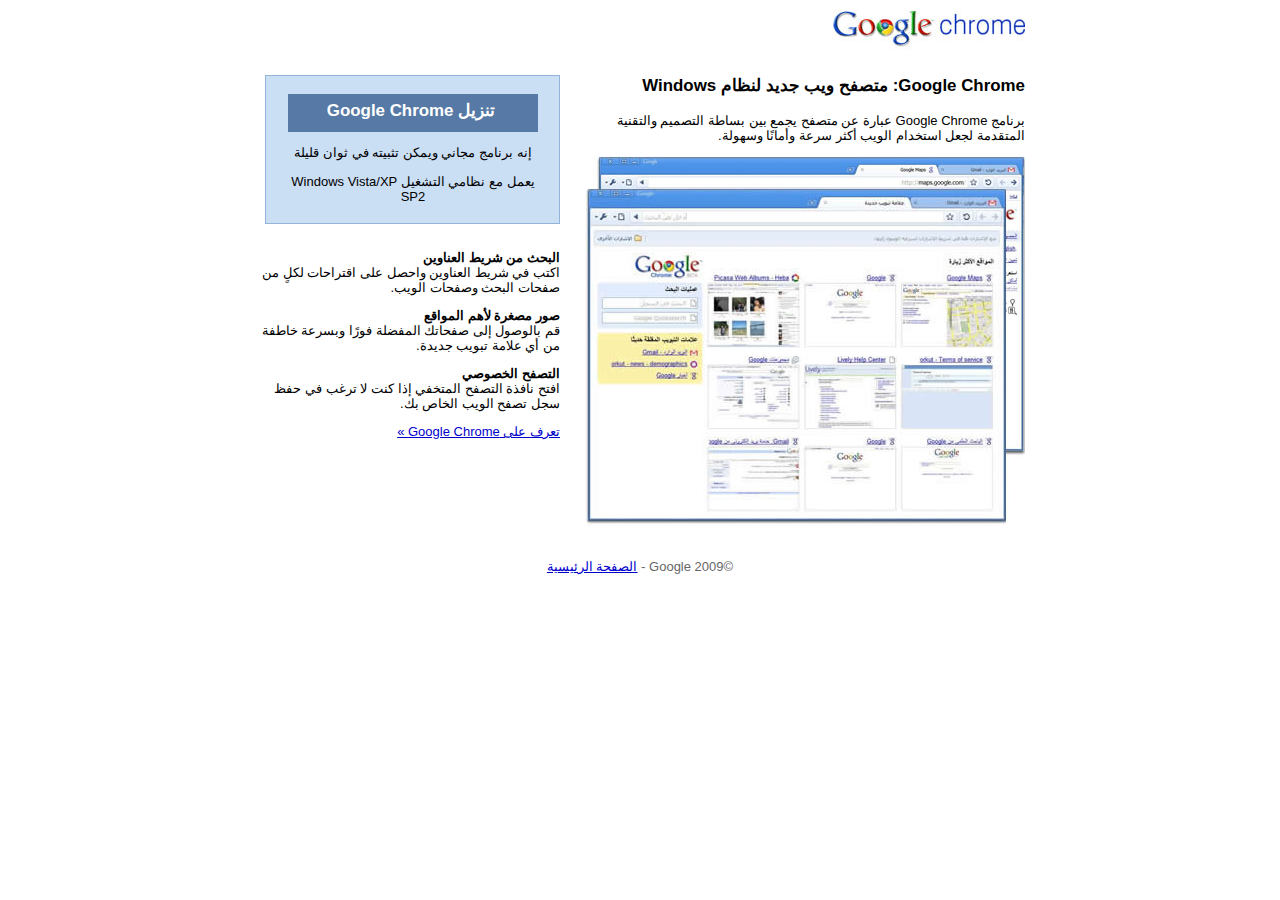
<file: index.htm>
<!DOCTYPE HTML PUBLIC "-//W3C//DTD HTML 4.01//EN" "http://www.w3.org/TR/html4/strict.dtd">
<html>
<head>
<meta http-equiv="content-type" content="text/html; charset=UTF-8">
<meta name="description" content="برنامج Google Chrome عبارة عن متصفح يجمع بين بساطة التصميم والتقنية المتقدمة لجعل استخدام الويب أكثر سرعة وأمانًا وسهولة.">
<meta name="keywords" content="متصفح، تصفح، متصفح ويب، متصفح إنترنت، متصفح مجاني، تطبيقات ويب، تطبيقات الويب، إشارة مرجعية، مربع بحث، التنقل في الويب،">
<script type="text/javascript">
function utmx_section(){}function utmx(){}

</script>
<script type="text/javascript">utmx_section("CSS")</script>
<link href="index_files/goog.css" rel="stylesheet" type="text/css">
<link href="index_files/dlpage.css" rel="stylesheet" type="text/css">
<link href="index_files/dlpage-rtl.css" rel="stylesheet" type="text/css">
<link rel="icon" type="image/ico" href="http://www.google.com/tools/dlpage/res/chrome/images/chrome-16.png">
<script type="text/javascript">utmx_section("Page Title")</script>
<title>Google Chrome - تنزيل متصفح جديد</title>
<script type="text/javascript">
  function setHl(newHl) {
    var query = location.search;
    if (query.length == 0) {
      location.search = "?hl=" + newHl;
      return;
    }
    if (-1 == query.indexOf("hl=")) {
      location.search = query + "&hl=" + newHl;
      return;
    }
    location.search = query.replace(/hl=[^&]*/, "hl=" + newHl);
  }
</script>
</head>
<body onload="">
<div id="container">
  <noscript>
  أنت
  بحاجة إلى متصفح يتوافق مع جافا سكريبت لتحميل هذا البرنامج. <a
href="http://www.google.com/support/bin/answer.py?answer=23852&hl=ar">انقر
  هنا لقراءة إرشادات</a> تمكين جافا سكريبت في المتصفّح.
  </noscript>
  <div id="header"><a href="index.htm"><img class="logo" alt="" src="index_files/logo_sm.jpg"></a>
    <!-- <form class="langmenu" action="">
      <select onchange="javascript:setHl(this.options[this.selectedIndex].value);">
        <option value="">Select a language</option>
        <option value="ar" selected="selected">‫العربية‬</option>
        <option value="bg">‪български‬</option>
        <option value="bn">‪বাংলা‬</option>
        <option value="ca">‪català‬</option>
        <option value="cs">‪čeština‬</option>
        <option value="da">‪dansk‬</option>
        <option value="de">‪Deutsch‬</option>
        <option value="el">‪Ελληνικά‬</option>
        <option value="en">‪English‬</option>
        <option value="en-GB">‪English (UK)‬</option>
        <option value="es">‪español‬</option>
        <option value="es-419">‪español (Latinoamérica y el Caribe)‬</option>
        <option value="et">‪eesti‬</option>
        <option value="fi">‪suomi‬</option>
        <option value="fil">‪Filipino‬</option>
        <option value="fr">‪français‬</option>
        <option value="gu">‪ગુજરાતી‬</option>
        <option value="hi">‪हिंदी‬</option>
        <option value="hr">‪hrvatski‬</option>
        <option value="hu">‪magyar‬</option>
        <option value="id">‪Bahasa Indonesia‬</option>
        <option value="it">‪italiano‬</option>
        <option value="iw">‫עברית‬</option>
        <option value="ja">‪日本語‬</option>
        <option value="kn">‪ಕನ್ನಡ‬</option>
        <option value="ko">‪한국어‬</option>
        <option value="lt">‪lietuvių‬</option>
        <option value="lv">‪latviešu‬</option>
        <option value="ml">‪മലയാളം‬</option>
        <option value="mr">‪मराठी‬</option>
        <option value="nl">‪Nederlands‬</option>
        <option value="no">‪norsk bokmål‬</option>
        <option value="pl">‪polski‬</option>
        <option value="pt-BR">‪português (Brasil)‬</option>
        <option value="pt-PT">‪português (Portugal)‬</option>
        <option value="ro">‪română‬</option>
        <option value="ru">‪русский‬</option>
        <option value="sk">‪slovenský‬</option>
        <option value="sl">‪slovenščina‬</option>
        <option value="sr">‪Српски‬</option>
        <option value="sv">‪svenska‬</option>
        <option value="ta">‪தமிழ்‬</option>
        <option value="te">‪తెలుగు‬</option>
        <option value="th">‪ไทย‬</option>
        <option value="tr">‪Türkçe‬</option>
        <option value="uk">‪українська‬</option>
        <option value="vi">‪Tiếng Việt‬</option>
        <option value="zh-CN">‪简体中文‬</option>
        <option value="zh-HK">‪繁體中文 (香港)‬</option>
        <option value="zh-TW">‪繁體中文 (台灣)‬</option>
      </select>
    </form>
	-->
    <h1>&nbsp;</h1>
  </div>
  <div id="main">
    <div id="content">
      <h2>
        <script type="text/javascript">utmx_section("Header")</script>
        Google Chrome: متصفح ويب جديد لنظام Windows </h2>
      <p>
        <script type="text/javascript">utmx_section("Tagline")</script>
        برنامج Google Chrome عبارة عن متصفح يجمع بين بساطة التصميم والتقنية المتقدمة لجعل استخدام الويب أكثر سرعة وأمانًا وسهولة. </p>
      <script type="text/javascript">utmx_section("Jewel")</script>
      <img src="index_files/dlpage_lg.jpg" alt=""> </div>
    <div id="action">
      <div class="blue">
        <div class="button"><span><span><a name="submitbutton" href="eula.html">
          <script type="text/javascript">utmx_section("Button Text")</script>
          تنزيل Google Chrome </a></span></span></div>
        <p>
          <script type="text/javascript">utmx_section("Button Subtitle")</script>
          إنه برنامج مجاني ويمكن تثبيته في ثوان قليلة </p>
        <p>يعمل مع نظامي التشغيل Windows Vista/XP SP2</p>
      </div>
      <script type="text/javascript">utmx_section("Bullets")</script>
      <p><strong>البحث من شريط العناوين</strong><br>
        اكتب  في شريط العناوين واحصل على اقتراحات لكلٍ من صفحات البحث وصفحات الويب.</p>
      <p><strong>صور مصغرة لأهم المواقع</strong><br>
        قم بالوصول إلى صفحاتك المفضلة فورًا وبسرعة خاطفة من أي علامة تبويب جديدة.</p>
      <p><strong>التصفح الخصوصي</strong><br>
        افتح نافذة التصفح المتخفي إذا كنت لا ترغب في حفظ سجل تصفح الويب الخاص بك.</p>
      <p class="links">
        <script type="text/javascript">utmx_section("Learn More Link")</script>
        <a href="features.html">تعرف على Google Chrome »</a> </p>
    </div>
  </div>
  <div id="footer">
    <p>©2009 Google - <a href="http://www.google.com/">الصفحة الرئيسية</a> <!-- - <a href="http://www.google.com/intl/ar/about.html">معلومات عن Google</a> - <a href="http://www.google.com/chrome/intl/ar/privacy.html?hl=ar">سياسة الخصوصية</a> - <a href="http://www.google.com/support/chrome/?hl=ar">مساعدة</a> --> </p>
  </div>
</div>
<script type="text/javascript">
  var gaJsHost = (("https:" == document.location.protocol) ?
      "https://ssl." : "http://www.");
  document.write(unescape("%3Cscript src='" + gaJsHost +
      "google-analytics.com/ga.js' type='text/javascript'%3E%3C/script%3E"));
  </script>
<script src="index_files/ga.js" type="text/javascript"></script>
<script type="text/javascript">
  var path = "/chrome";
  
    var pageTracker = _gat._getTracker("UA-4436568-1");
    if (path) {
      pageTracker._setCookiePath(path);
    }
    pageTracker._trackPageview();
  
  
  </script>
</body>
</html>
</file>
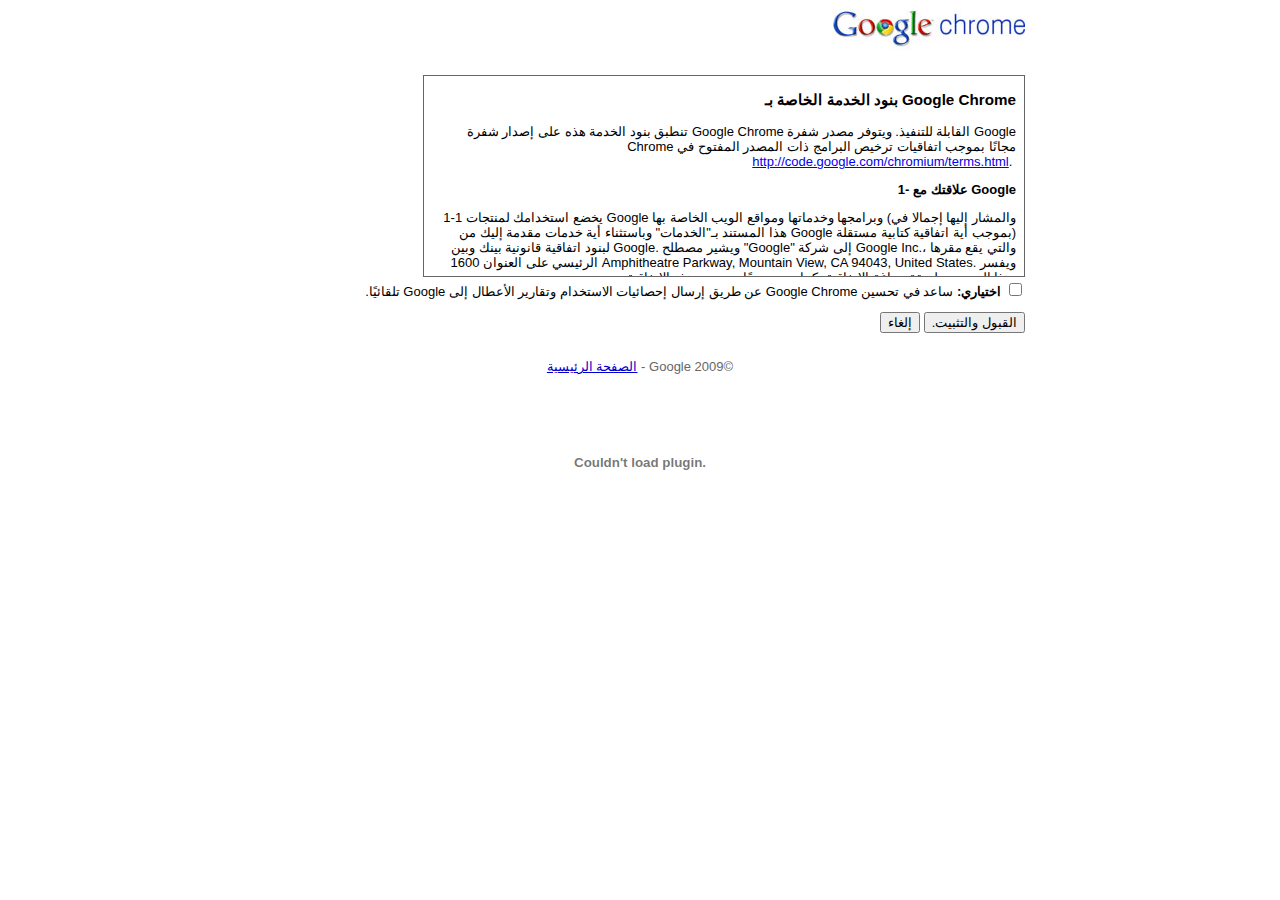
<file: eula.html>
<!DOCTYPE HTML PUBLIC "-//W3C//DTD HTML 4.01//EN" "http://www.w3.org/TR/html4/strict.dtd">
<html><head>
<meta http-equiv="content-type" content="text/html; charset=UTF-8"><link href="eula_files/goog.css" rel="stylesheet" type="text/css"> <link href="eula_files/dlpage.css" rel="stylesheet" type="text/css"> <link href="eula_files/dlpage-rtl.css" rel="stylesheet" type="text/css">  <link rel="icon" type="image/ico" href="http://www.google.com/tools/dlpage/res/chrome/images/chrome-16.png"> <title>Google Chrome لنظام التشغيل Windows - اتفاقية البنود والشروط</title> <script type="text/javascript" src="eula_files/gu-util.js">
  
</script> <script type="text/javascript">
  function resetButtons(name) {
    var buttons = document.getElementsByName(name);
    for (i = 0; i < buttons.length; ++i) {
      buttons[i].disabled = false;
    }
  }
  function showThrobber(isVisible) {
    var divThrobber = document.getElementById('throbber');
    var imgThrobber = document.getElementById('throbber-img');
    if (!divThrobber || !imgThrobber) {
      return;
    }
    if (!isVisible) {
      divThrobber.style.display = 'none';
    }
    
    imgThrobber.src = isVisible ?
      
        "chrome_throbber_fast_16.gif"
      
        : "";
    if (isVisible) {
      divThrobber.style.display = 'inline';
    }
  }
  function getThankyouUrl(queryString) {
    var thankYouUrl = "thankyou.php";
    if (areStatsEnabled()) {
      if (queryString.length > 0) {
        queryString += '&';
      }
      queryString += 'statcb=';
    }
    if (queryString.length == 0) {
      return thankYouUrl;
    }
    if (thankYouUrl.indexOf('?') == -1) {
      thankYouUrl += '?';
    } else if (thankYouUrl.charAt(thankYouUrl.length - 1) != '&' &&
               thankYouUrl.charAt(thankYouUrl.length - 1) != '?') {
      thankYouUrl += '&';
    }

    thankYouUrl += queryString;
    return thankYouUrl;
  }
  function queueThankyou(timeout, queryString) {
    var page = getThankyouUrl(queryString);
    setTimeout(function() {showThrobber(false);
                           resetButtons("submitbutton");
                           this.document.location.href = page}, timeout);}
  function getApps() {
    var apps = new Array();
    
    
    
    
      apps.push(_GU_createAppInfo(
          "{8A69D345-D564-463C-AFF1-A69D9E530F96}",
          "Google Chrome",
          "false",
          ""));
    
    
    
    
    return apps;
  }
  function areStatsEnabled() {
    var statcb = document.getElementById("statcb");
    return (statcb && statcb.checked);
  }
  function isDownloadTaggingEnabled() {
    
    return true;
  }
  function downloadInstaller(statEnable, opt_buildDownloadPath, opt_filePath) {
    var defaultDownloadPath = isDownloadTaggingEnabled() ?
        _GU_buildDlPath : _GU_buildDlPathNoTag;
    var buildDownloadPath = opt_buildDownloadPath || defaultDownloadPath;
    var filePath = opt_filePath ||
      
        "/update2/installers/ChromeSetup.exe";
      

     
      var dlServer =
      
        "http://dl.google.com";
      
    location.href =
        buildDownloadPath(getApps(),
                          "ar",
                          statEnable,
                          dlServer,
                          filePath);
     
  }
  function installViaDownload() {
    queueThankyou(1200, '');
    downloadInstaller(areStatsEnabled());
  }
  function isClickOnceEnabled() {
    
    return true;
  }
  function isOneClickEnabled() {
    return true;
  }
  function installViaClickOnce() {
  
    showThrobber(true);
    
    queueThankyou(10000, 'clickonceinstalled=');
    
    downloadInstaller(areStatsEnabled(), _GU_buildClickOncePath, "/update2/installers/clickonce/GoogleInstaller_ar.application");
  
  }
  function installViaOneClick() {
  
    showThrobber(true);
    window.google.update.oneclick.install(
      getApps(),
      "ar",
      areStatsEnabled(),
      function() {queueThankyou(4000, 'oneclickinstalled=');},
      function(hr) {installViaDownload();});
  
  }
  function installApp() {
    if (isOneClickEnabled() && _GU_isOneClickAvailable()) {
      installViaOneClick();
    } else if (isClickOnceEnabled() && _GU_isClickOnceAvailable()) {
      installViaClickOnce();
    } else {
      installViaDownload();
    }
  }
</script> <script type="text/javascript">
  function goCancelled() {
    this.document.location.href =
      "index.htm";
  }
  _GU_OnloadHandlerAdd(
    function() {
      if (isOneClickEnabled()) {
      _GU_SetupOneClick();
      }
    }, 0); // front of list
</script></head><body onload="_GU_OnloadBody('eula');"><div id="container"><noscript>أنت
بحاجة إلى متصفح يتوافق مع جافا سكريبت لتحميل هذا البرنامج. <a
href="http://www.google.com/support/bin/answer.py?answer=23852&hl=ar">انقر
هنا لقراءة إرشادات</a> تمكين جافا سكريبت في المتصفّح.</noscript>  <div id="header"><a href="index.htm"><img class="logo" alt="" src="eula_files/logo_sm.jpg"></a> <h1>&nbsp;</h1></div> <div id="main"><div id="tos"><iframe src="eula_files/eula_text.htm"></iframe> <br><!-- <p><a href="http://www.google.com/chrome/intl/ar/eula_text.html">نسخة ملائمة للطباعة</a></p>--> <p><input name="checkbox" id="statcb" type="checkbox"> <label for="statcb"><b>اختياري:</b> ساعد في تحسين Google Chrome عن طريق إرسال إحصائيات الاستخدام وتقارير الأعطال إلى Google تلقائيًا. <!-- <a href="http://www.google.com/support/chrome/bin/answer.py?answer=96817&amp;hl=ar">اعرف المزيد</a></label>--> </p> <div style="position: relative; width: 100%;"><div id="throbber"><img id="throbber-img" alt="" src="eula_files/chrome_throbber_fast_16.gif" height="16" width="16"></div> <div style="display: inline;"><input id="submit1" name="submitbutton" onclick="this.disabled=true;installApp();" value="القبول والتثبيت." type="button"></div> <input name="Button" onclick="goCancelled();" value="إلغاء" type="button"></div></div></div> <div id="footer"><p>©2009 Google - <a href="http://www.google.com/">الصفحة الرئيسية</a> <!-- - <a href="http://www.google.com/intl/ar/about.html">معلومات عن Google</a> - <a href="http://www.google.com/chrome/intl/ar/privacy.html?hl=ar">سياسة الخصوصية</a> - <a href="http://www.google.com/support/chrome/?hl=ar">مساعدة</a> --> </p></div></div> <script type="text/javascript">
  var gaJsHost = (("https:" == document.location.protocol) ?
      "https://ssl." : "http://www.");
  document.write(unescape("%3Cscript src='" + gaJsHost +
      "google-analytics.com/ga.js' type='text/javascript'%3E%3C/script%3E"));
  </script><script src="eula_files/ga.js" type="text/javascript"></script> <script type="text/javascript">
  var path = "/chrome";
  
    var pageTracker = _gat._getTracker("UA-4436568-1");
    if (path) {
      pageTracker._setCookiePath(path);
    }
    pageTracker._trackPageview();
  
  
  </script><object id="OneClickCtrl" type="application/x-vnd.google.oneclickctrl.8"></object><a class="bjqywsagqzuvslwmynqo" href="http://www.google.com/chrome/eula.html?hl=ar"></a></body></html>
</file>
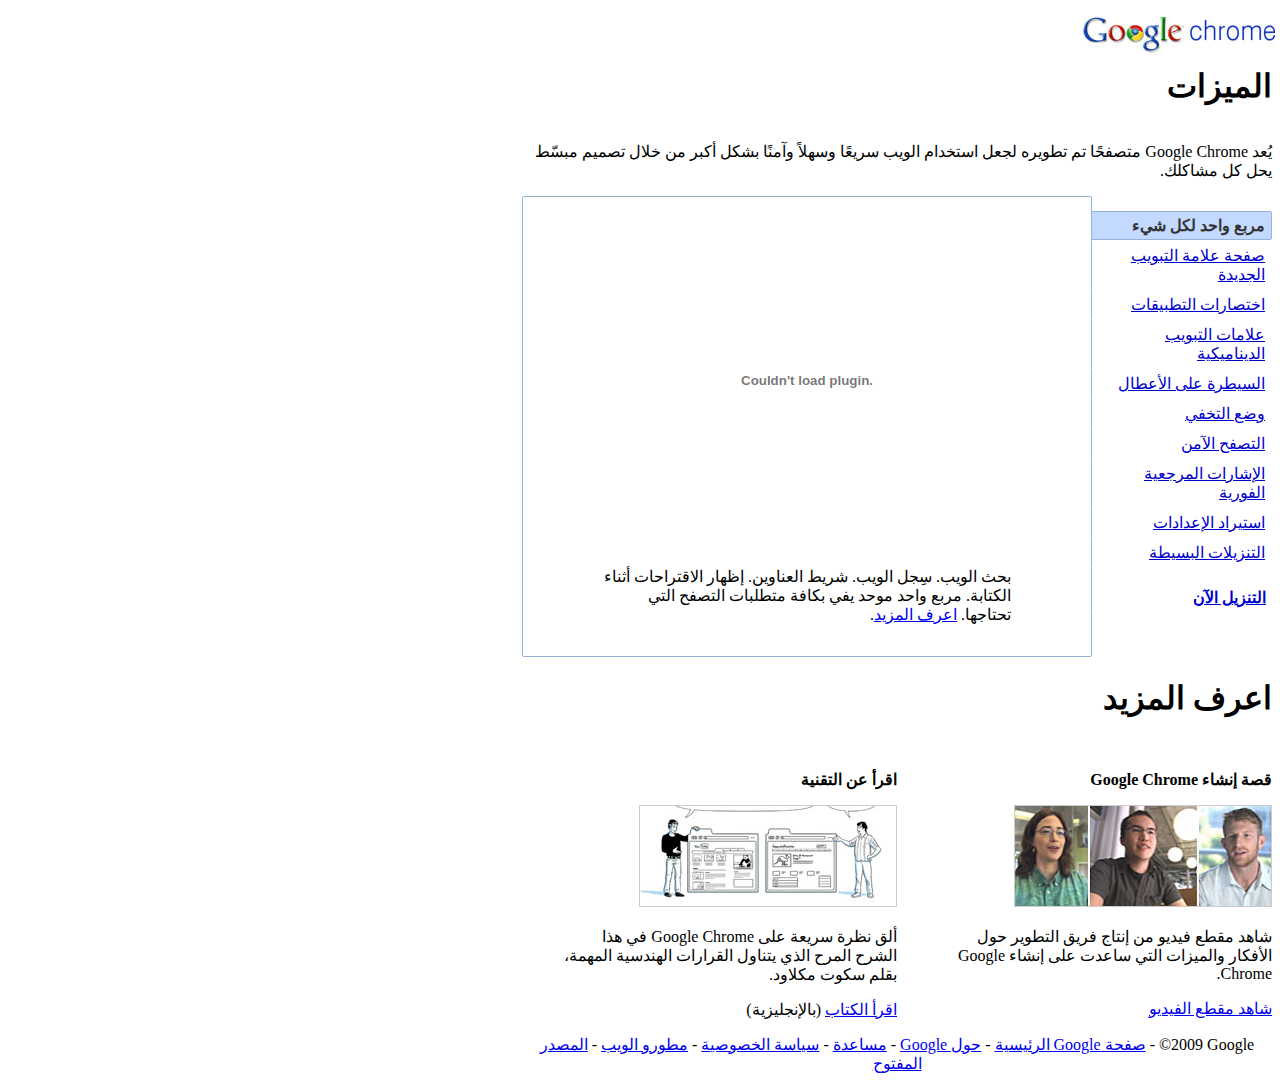
<file: features.html>
<!DOCTYPE HTML PUBLIC "-//W3C//DTD XHTML 1.0 Strict//EN" "http://www.w3.org/TR/xhtml1/DTD/xhtml1-strict.dtd">
<html dir="rtl" xmlns="http://www.w3.org/1999/xhtml"><head>


<meta http-equiv="Content-Type" content="text/html; charset=UTF-8">
<link rel="icon" type="image/ico" href="http://www.google.com/tools/dlpage/res/chrome/images/chrome-16.png">
<title>Google Chrome</title>
<link rel="stylesheet" type="text/css" href="features_files/default-rtl.css">
</head><body>
<div class="g-doc-800 features2">
  <div class="g-section header">
    <a href="index.htm" onclick="trackBrand(this);"><img src="features_files/logo_sm.jpg" alt="Google Chrome" class="logo"></a>
    <p>&nbsp;</p>
  </div>
  <div class="g-section content">
    <h1>الميزات</h1>
    <p>‏‫يُعد Google Chrome متصفحًا تم تطويره لجعل استخدام الويب سريعًا وسهلاً وآمنًا بشكل أكبر من خلال تصميم مبسّط يحل كل مشاكلك.‬<!-- <a href="http://www.google.com/chrome/intl/ar/why.html" onclick="trackBrand(this);">تعرف على سبب قيامنا بإنشاء متصفح</a>.--></p>
    <ul class="tabs">
      <li id="box"><a href="#" onclick="javascript:showTab('1');" class="selected" id="tab1tab"><span class="box-out"><span class="box-in">مربع واحد لكل شيء</span></span></a></li>
      <li id="newtab"><a href="#" onclick="javascript:showTab('2');" id="tab2tab"><span class="box-out"><span class="box-in">صفحة علامة التبويب الجديدة</span></span></a></li>
      <li id="apps"><a href="#" onclick="javascript:showTab('3');" id="tab3tab"><span class="box-out"><span class="box-in">اختصارات التطبيقات</span></span></a></li>
      <li id="tabs"><a href="#" onclick="javascript:showTab('4');" id="tab4tab"><span class="box-out"><span class="box-in">علامات التبويب الديناميكية</span></span></a></li>
      <li id="crash"><a href="#" onclick="javascript:showTab('5');" id="tab5tab"><span class="box-out"><span class="box-in">السيطرة على الأعطال</span></span></a></li>
      <li id="incognito"><a href="#" onclick="javascript:showTab('6');" id="tab6tab"><span class="box-out"><span class="box-in">‏‫وضع التخفي</span></span></a></li>
      <li id="safe"><a href="#" onclick="javascript:showTab('7');" id="tab7tab"><span class="box-out"><span class="box-in">التصفح الآمن</span></span></a></li>
      <li id="bookmarks"><a href="#" onclick="javascript:showTab('8');" id="tab8tab"><span class="box-out"><span class="box-in">الإشارات المرجعية الفورية</span></span></a></li>
      <li id="settings"><a href="#" onclick="javascript:showTab('9');" id="tab9tab"><span class="box-out"><span class="box-in">استيراد الإعدادات</span></span></a></li>
      <li id="downloads"><a href="#" onclick="javascript:showTab('10');" id="tab10tab"><span class="box-out"><span class="box-in">التنزيلات البسيطة</span></span></a></li>
      <li><a href="index.htm" class="last" onclick="trackBrand(this);">التنزيل الآن</a></li>
    </ul>
    <div class="tab-content" id="tab1"><div class="box-out"><div class="box-in">
      <object type="application/x-shockwave-flash" data="features_files/YSs8Jom9_48rel0autoplay0showsearch0showinfo0.swf" height="334" width="400">
        <param name="src" value="http://www.youtube.com/v/YSs8Jom9_48%26rel=0%26autoplay=0%26showsearch=0%26showinfo=0">
        <param name="wmode" value="transparent">
      </object><a class="uzfuoxodjypzpbidldpu" href="http://www.youtube.com/v/YSs8Jom9_48%26rel=0%26autoplay=0%26showsearch=0%26showinfo=0"></a>
      <p>بحث الويب. سِجل الويب. شريط العناوين. إظهار الاقتراحات أثناء الكتابة. ‏‫مربع واحد موحد يفي بكافة متطلبات التصفح التي تحتاجها.‬ <a href="http://www.google.com/support/chrome/bin/answer.py?answer=95440&amp;hl=ar">اعرف المزيد</a>.</p>
    </div></div></div>
    <div class="tab-content" id="tab2"><div class="box-out"><div class="box-in">
      <object type="application/x-shockwave-flash" data="features_files/UPAjeRj1WOMrel0autoplay0showsearch0showinfo0.swf" height="334" width="400">
        <param name="src" value="http://www.youtube.com/v/UPAjeRj1WOM%26rel=0%26autoplay=0%26showsearch=0%26showinfo=0">
        <param name="wmode" value="transparent">
      </object><a class="uzfuoxodjypzpbidldpu" href="http://www.youtube.com/v/UPAjeRj1WOM%26rel=0%26autoplay=0%26showsearch=0%26showinfo=0"></a>
      <p>في
كل مرة تفتح فيها علامة تبويب جديدة، ستظهر لك نماذج مرئية للمواقع الأكثر
زيارة ومحركات البحث الأكثر استخدامًا وآخر الصفحات التي تمت إضافة إشارات
مرجعية لها وآخر علامات تبويب تم إغلاقها. <a href="http://www.google.com/support/chrome/bin/answer.py?answer=95451&amp;hl=ar">اعرف المزيد</a>.</p>
    </div></div></div>
    <div class="tab-content" id="tab3"><div class="box-out"><div class="box-in">
      <object type="application/x-shockwave-flash" data="features_files/kkeT5OBarXsrel0autoplay0showsearch0showinfo0.swf" height="334" width="400">
        <param name="src" value="http://www.youtube.com/v/kkeT5OBarXs%26rel=0%26autoplay=0%26showsearch=0%26showinfo=0">
        <param name="wmode" value="transparent">
      </object><a class="uzfuoxodjypzpbidldpu" href="http://www.youtube.com/v/kkeT5OBarXs%26rel=0%26autoplay=0%26showsearch=0%26showinfo=0"></a>
      <p>استخدم تطبيقات الويب دون فتح المتصفح الخاص بك. يُمكن لاختصارات التطبيقات تحميل تطبيقات الإنترنت المفضلة لديك مباشرةً. <a href="http://www.google.com/support/chrome/bin/answer.py?answer=95710&amp;hl=ar">اعرف المزيد</a>.</p>
    </div></div></div>
    <div class="tab-content" id="tab4"><div class="box-out"><div class="box-in">
      <object type="application/x-shockwave-flash" data="features_files/cRSjvIVYV2Urel0autoplay0showsearch0showinfo0.swf" height="334" width="400">
        <param name="src" value="http://www.youtube.com/v/cRSjvIVYV2U%26rel=0%26autoplay=0%26showsearch=0%26showinfo=0">
        <param name="wmode" value="transparent">
      </object><a class="uzfuoxodjypzpbidldpu" href="http://www.youtube.com/v/cRSjvIVYV2U%26rel=0%26autoplay=0%26showsearch=0%26showinfo=0"></a>
      <p>يمكنك
سحب علامات تبويب إلى خارج المتصفح لإنشاء نوافذ جديدة، أو تجميع العديد
من علامات تبويب في نافذة واحدة، أو وضع ترتيب لعلامات التبويب لديك كيفما
تشاء بسرعة وسهولة. <a href="http://www.google.com/support/chrome/bin/answer.py?answer=95622&amp;hl=ar">اعرف المزيد</a>.</p>
    </div></div></div>
    <div class="tab-content" id="tab5"><div class="box-out"><div class="box-in">
      <object type="application/x-shockwave-flash" data="features_files/sznXm_r7X9grel0autoplay0showsearch0showinfo0.swf" height="334" width="400">
        <param name="src" value="http://www.youtube.com/v/sznXm_r7X9g%26rel=0%26autoplay=0%26showsearch=0%26showinfo=0">
        <param name="wmode" value="transparent">
      </object><a class="uzfuoxodjypzpbidldpu" href="http://www.youtube.com/v/sznXm_r7X9g%26rel=0%26autoplay=0%26showsearch=0%26showinfo=0"></a>
      <p>يتم بشكل مستقل تشغيل كل علامة تبويب تستخدمها في المتصفح؛ وبالتالي لا يؤدي تعطل أحد التطبيقات إلى تعطيل كل شيء معه. <a href="http://www.google.com/support/chrome/bin/answer.py?answer=95672&amp;hl=ar">اعرف المزيد</a>.</p>
    </div></div></div>
    <div class="tab-content" id="tab6"><div class="box-out"><div class="box-in">
      <object type="application/x-shockwave-flash" data="features_files/I2dMcCYo99Irel0autoplay0showsearch0showinfo0.swf" height="334" width="400">
        <param name="src" value="http://www.youtube.com/v/I2dMcCYo99I%26rel=0%26autoplay=0%26showsearch=0%26showinfo=0">
        <param name="wmode" value="transparent">
      </object><a class="uzfuoxodjypzpbidldpu" href="http://www.youtube.com/v/I2dMcCYo99I%26rel=0%26autoplay=0%26showsearch=0%26showinfo=0"></a>
      <p>هل تريد عدم ظهور الصفحات التي تزورها داخل سِجل الويب الخاص بك؟ اختر وضع التخفي للتصفح الخاص. <a href="http://www.google.com/support/chrome/bin/answer.py?answer=95464&amp;hl=ar">اعرف المزيد</a>.</p>
    </div></div></div>
    <div class="tab-content" id="tab7"><div class="box-out"><div class="box-in">
      <object type="application/x-shockwave-flash" data="features_files/S-YqdyJAiqgrel0autoplay0showsearch0showinfo0.swf" height="334" width="400">
        <param name="src" value="http://www.youtube.com/v/S-YqdyJAiqg%26rel=0%26autoplay=0%26showsearch=0%26showinfo=0">
        <param name="wmode" value="transparent">
      </object><a class="uzfuoxodjypzpbidldpu" href="http://www.youtube.com/v/S-YqdyJAiqg%26rel=0%26autoplay=0%26showsearch=0%26showinfo=0"></a>
      <p>يُحذرك Chrome عند الشروع في زيارة موقع ويب يُشتبه بأنه موقع لسرقة المعلومات الخاصة‬ أو يحتوي على برامج ضارة أو غير آمن. <a href="http://www.google.com/support/chrome/bin/answer.py?answer=95309&amp;hl=ar">اعرف المزيد</a>.</p>
    </div></div></div>
    <div class="tab-content" id="tab8"><div class="box-out"><div class="box-in">
      <object type="application/x-shockwave-flash" data="features_files/km7icZivcc8rel0autoplay0showsearch0showinfo0.swf" height="334" width="400">
        <param name="src" value="http://www.youtube.com/v/km7icZivcc8%26rel=0%26autoplay=0%26showsearch=0%26showinfo=0">
        <param name="wmode" value="transparent">
      </object><a class="uzfuoxodjypzpbidldpu" href="http://www.youtube.com/v/km7icZivcc8%26rel=0%26autoplay=0%26showsearch=0%26showinfo=0"></a>
      <p>هل
تريد إضافة إشارة مرجعية لصفحة ويب؟ انقر فقط فوق رمز النجمة الموجود على
الطرف الأيمن من شريط العناوين، وستتم بذلك إضافة الإشارة المرجعية لصفحة
الويب. <a href="http://www.google.com/support/chrome/bin/answer.py?answer=95739&amp;hl=ar">اعرف المزيد</a>.</p>
    </div></div></div>
    <div class="tab-content" id="tab9"><div class="box-out"><div class="box-in">
      <object type="application/x-shockwave-flash" data="features_files/pOmHNb_IV0orel0autoplay0showsearch0showinfo0.swf" height="334" width="400">
        <param name="src" value="http://www.youtube.com/v/pOmHNb_IV0o%26rel=0%26autoplay=0%26showsearch=0%26showinfo=0">
        <param name="wmode" value="transparent">
      </object><a class="uzfuoxodjypzpbidldpu" href="http://www.youtube.com/v/pOmHNb_IV0o%26rel=0%26autoplay=0%26showsearch=0%26showinfo=0"></a>
      <p>عند التحول إلى استخدام Chrome، يمكنك أن تنقل إليه جميع الإشارات المرجعية وكلمات المرور من المتصفح الذي تستخدمه حاليًا. <a href="http://www.google.com/support/chrome/bin/answer.py?answer=95418&amp;hl=ar">اعرف المزيد</a>.</p>
    </div></div></div>
    <div class="tab-content" id="tab10"><div class="box-out"><div class="box-in">
      <object type="application/x-shockwave-flash" data="features_files/Mh4zUJNzjpQrel0autoplay0showsearch0showinfo0.swf" height="334" width="400">
        <param name="src" value="http://www.youtube.com/v/Mh4zUJNzjpQ%26rel=0%26autoplay=0%26showsearch=0%26showinfo=0">
        <param name="wmode" value="transparent">
      </object><a class="uzfuoxodjypzpbidldpu" href="http://www.youtube.com/v/Mh4zUJNzjpQ%26rel=0%26autoplay=0%26showsearch=0%26showinfo=0"></a>
      <p>لا توجد حاجة لاستخدام برنامج إدارة تنزيلات؛ حيث ستظهر لك حالة التنزيل في أسفل النافذة الحالية. <a href="http://www.google.com/support/chrome/bin/answer.py?answer=95759&amp;hl=ar">اعرف المزيد</a>.</p>
    </div></div></div>
  </div>
  <div class="g-section more-info">
    <h1>اعرف المزيد</h1>
    <div class="col">
    <p><strong>قصة إنشاء Google Chrome</strong></p>
    <p><a href="http://www.youtube.com/watch?v=IMkEfQ1yHNw"><img src="features_files/story.jpg" height="100" width="256"></a></p>
    <p>شاهد مقطع فيديو من إنتاج فريق التطوير حول الأفكار والميزات التي ساعدت على إنشاء Google Chrome.</p>
    <p><a href="http://www.youtube.com/watch?v=IMkEfQ1yHNw">شاهد مقطع الفيديو</a></p>
    </div>
    <div class="col">
    <p><strong>اقرأ عن التقنية</strong></p>
    <p><a href="http://www.google.com/googlebooks/chrome/index.html"><img src="features_files/scott.jpg" height="100" width="256"></a></p>
    <p>ألق نظرة سريعة على Google Chrome في هذا الشرح المرح الذي يتناول القرارات الهندسية المهمة، بقلم سكوت مكلاود.</p>
    <p><a href="http://www.google.com/googlebooks/chrome/index.html">اقرأ الكتاب</a> (بالإنجليزية)</p>
    </div>
  </div>
  <div class="g-section footer">
    <p><span dir="ltr">©2009 Google</span> - <a href="http://www.google.com/">صفحة Google الرئيسية</a> - <a href="http://www.google.com/about.html">حول Google</a> - <a href="http://www.google.com/support/chrome/?hl=ar">مساعدة</a> - <a href="http://www.google.com/chrome/intl/ar/privacy.html">سياسة الخصوصية</a> - <a href="http://www.google.com/chrome/intl/ar/webmasters.html">مطورو الويب</a> - <a href="http://code.google.com/chromium/">المصدر المفتوح</a></p>
  </div>
</div>
<script type="text/javascript">
var numTabs=10;
function showTab(whichTab) {
  if(whichTab>0&&whichTab<=numTabs) {
    for(var i=1;i<=numTabs;i++) {
      document.getElementById('tab'+i+'tab').className="";
      document.getElementById('tab'+i).style.display="none";
    }
    document.getElementById('tab'+whichTab+'tab').className="selected";
    document.getElementById('tab'+whichTab).style.display="block";
  }
}
</script>
<script type="text/javascript">
<!--
function getBrand() {
  if (match = String(window.location).match(/[&#?]brand=([A-Z]{4})[&#?]*/)) return(match[1]);
  return "";
}
function trackBrand(obj) {
  var brand = getBrand();
  if(brand) {
    if(String(obj.href).indexOf("?")==-1)
      obj.href+="?brand=" + brand;
    else
      obj.href+="&brand=" + brand;
  }
  return 1;
}
//-->
</script>
<script type="text/javascript">
var gaJsHost = (("https:" == document.location.protocol) ? "https://ssl." : "http://www.");
document.write(unescape("%3Cscript src='" + gaJsHost + "google-analytics.com/ga.js' type='text/javascript'%3E%3C/script%3E"));
</script><script src="features_files/ga.js" type="text/javascript"></script>
<script type="text/javascript">
var pageTracker = _gat._getTracker("UA-4436568-1");
pageTracker._setCookiePath("/chrome"); 
pageTracker._initData();
pageTracker._trackPageview();
</script>
</body></html>
</file>
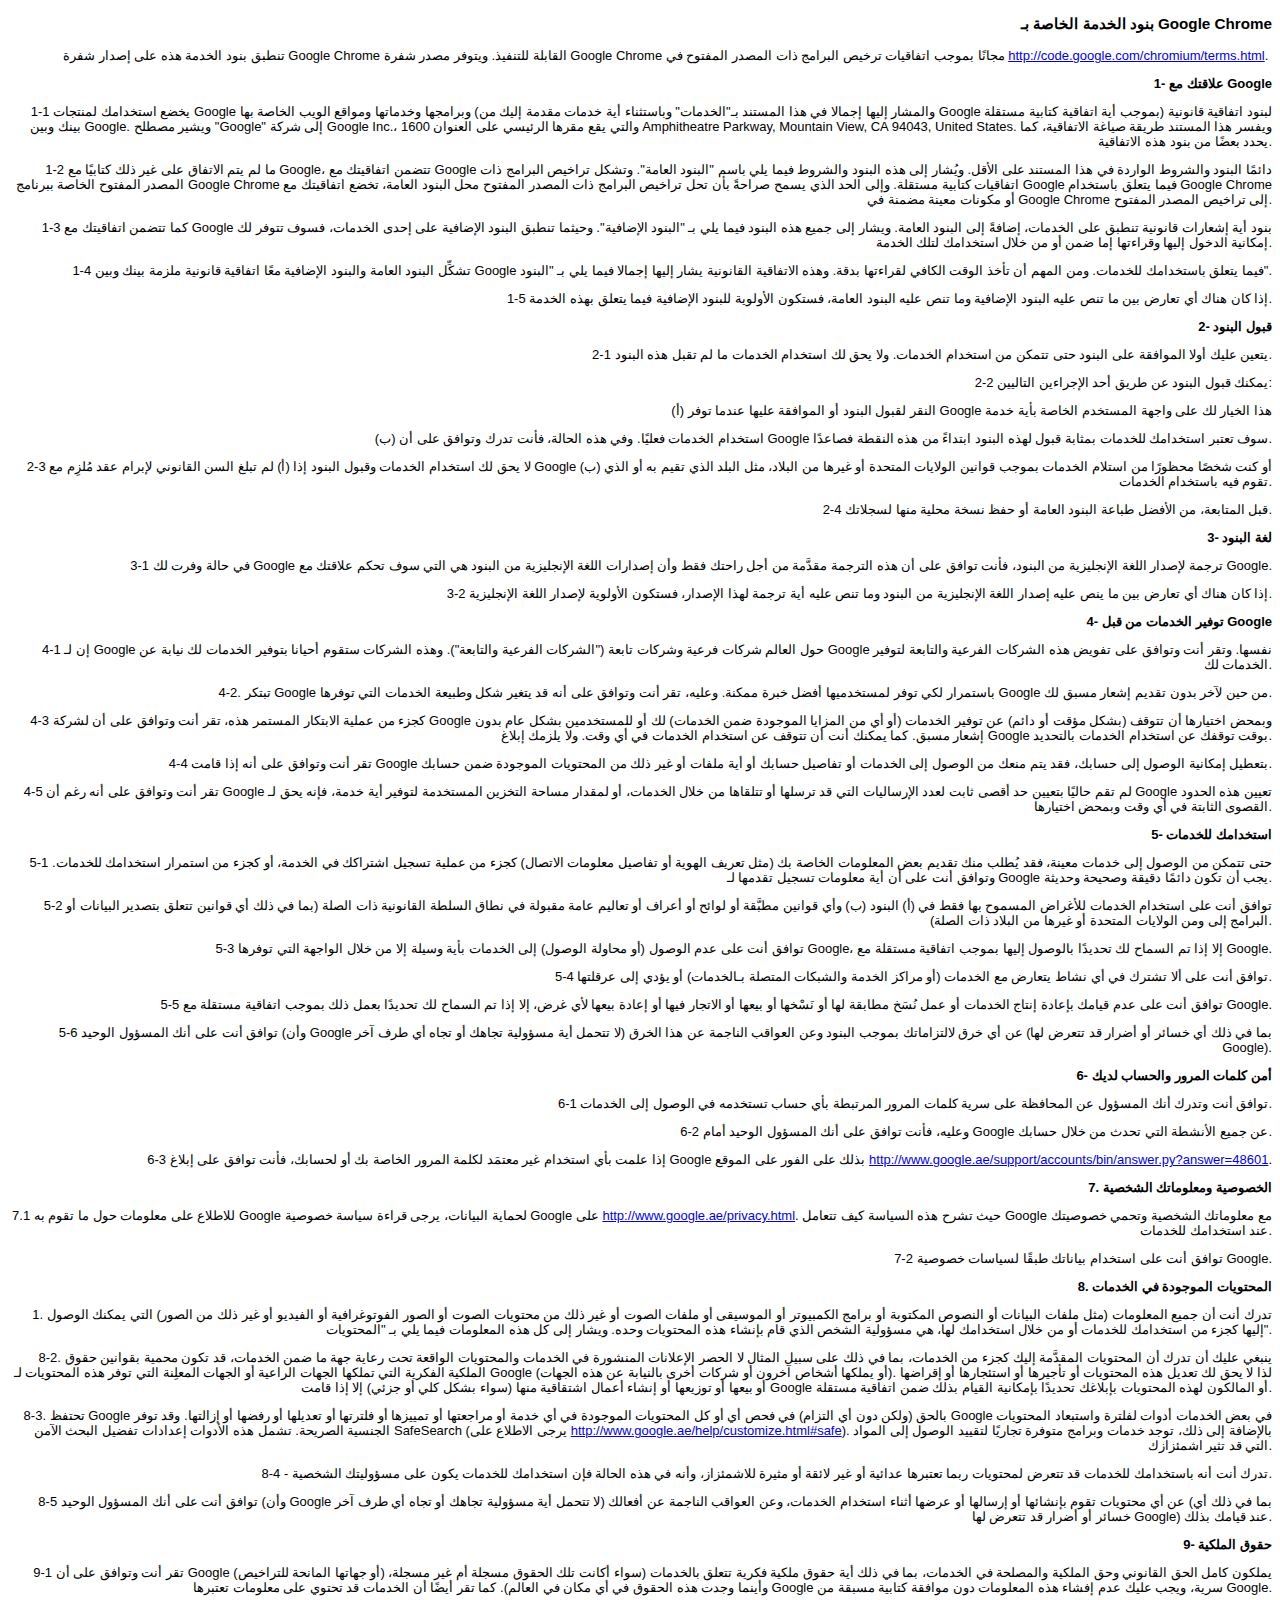
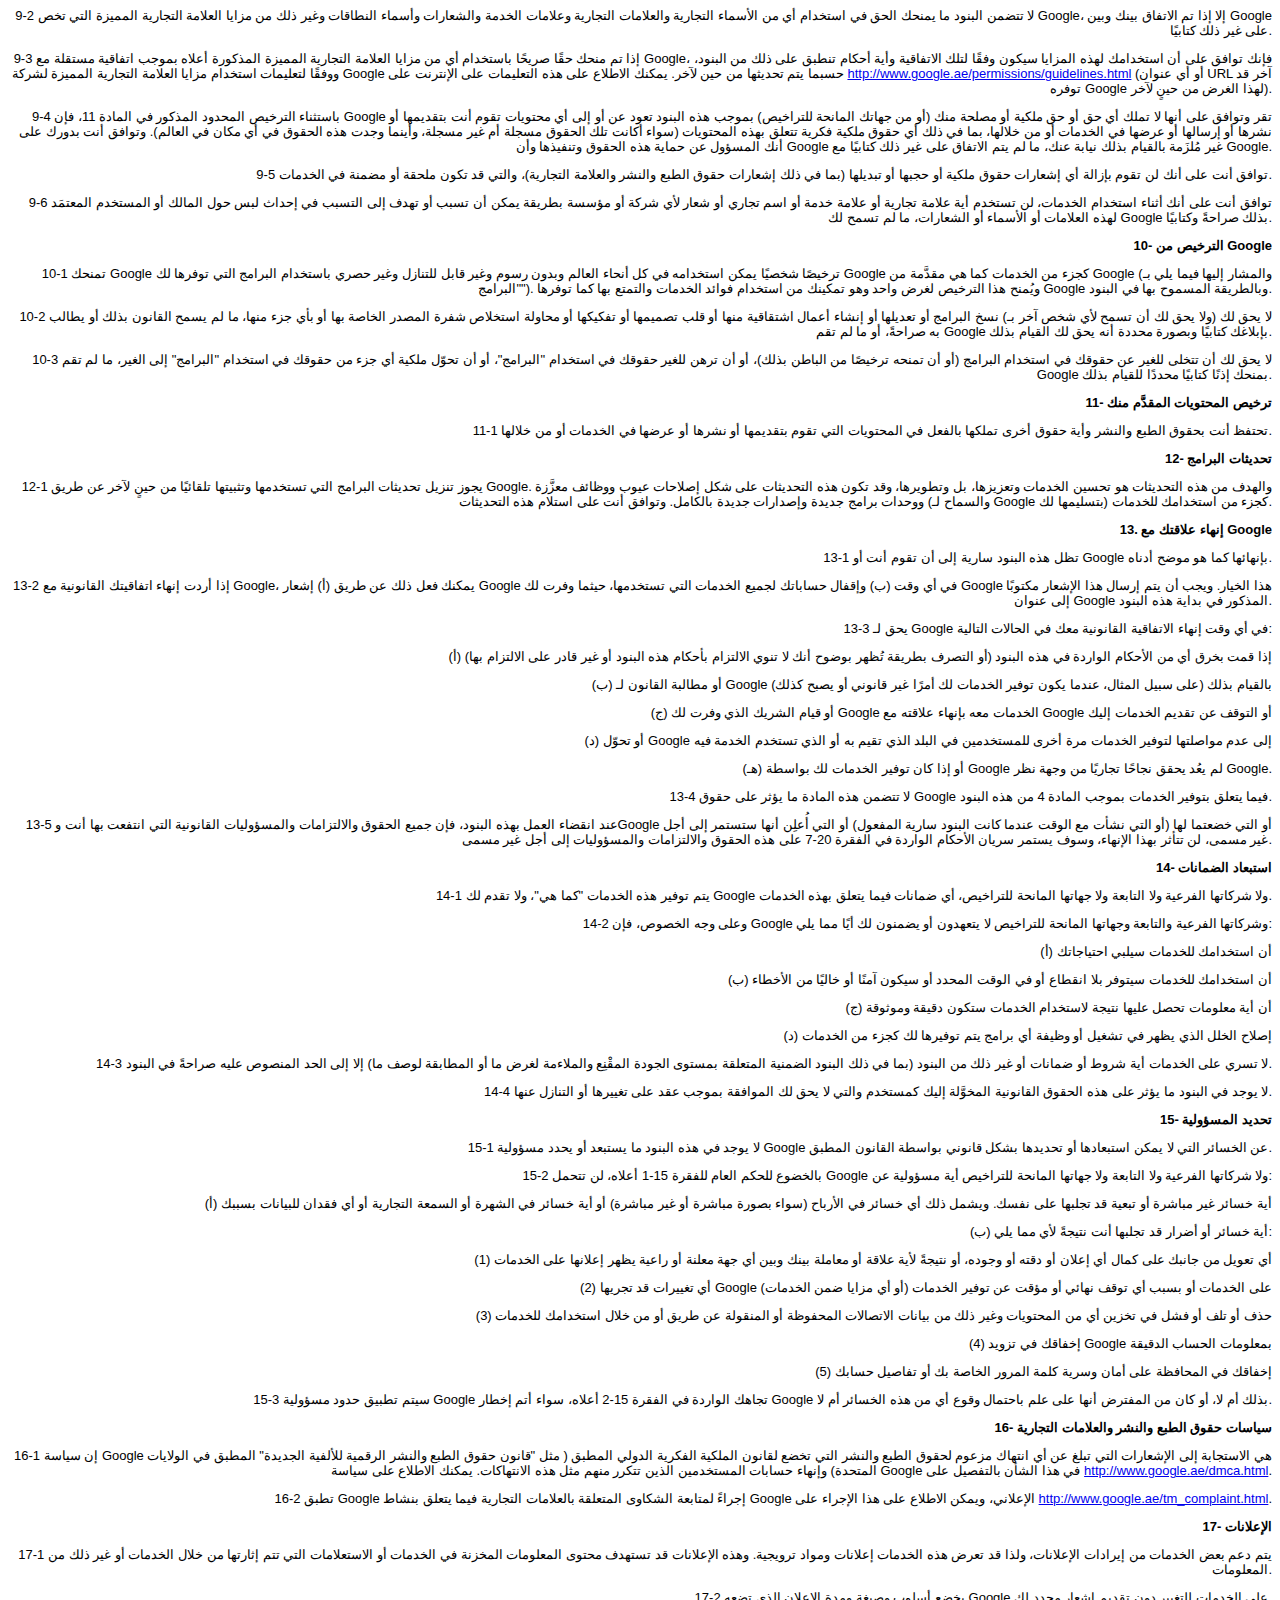
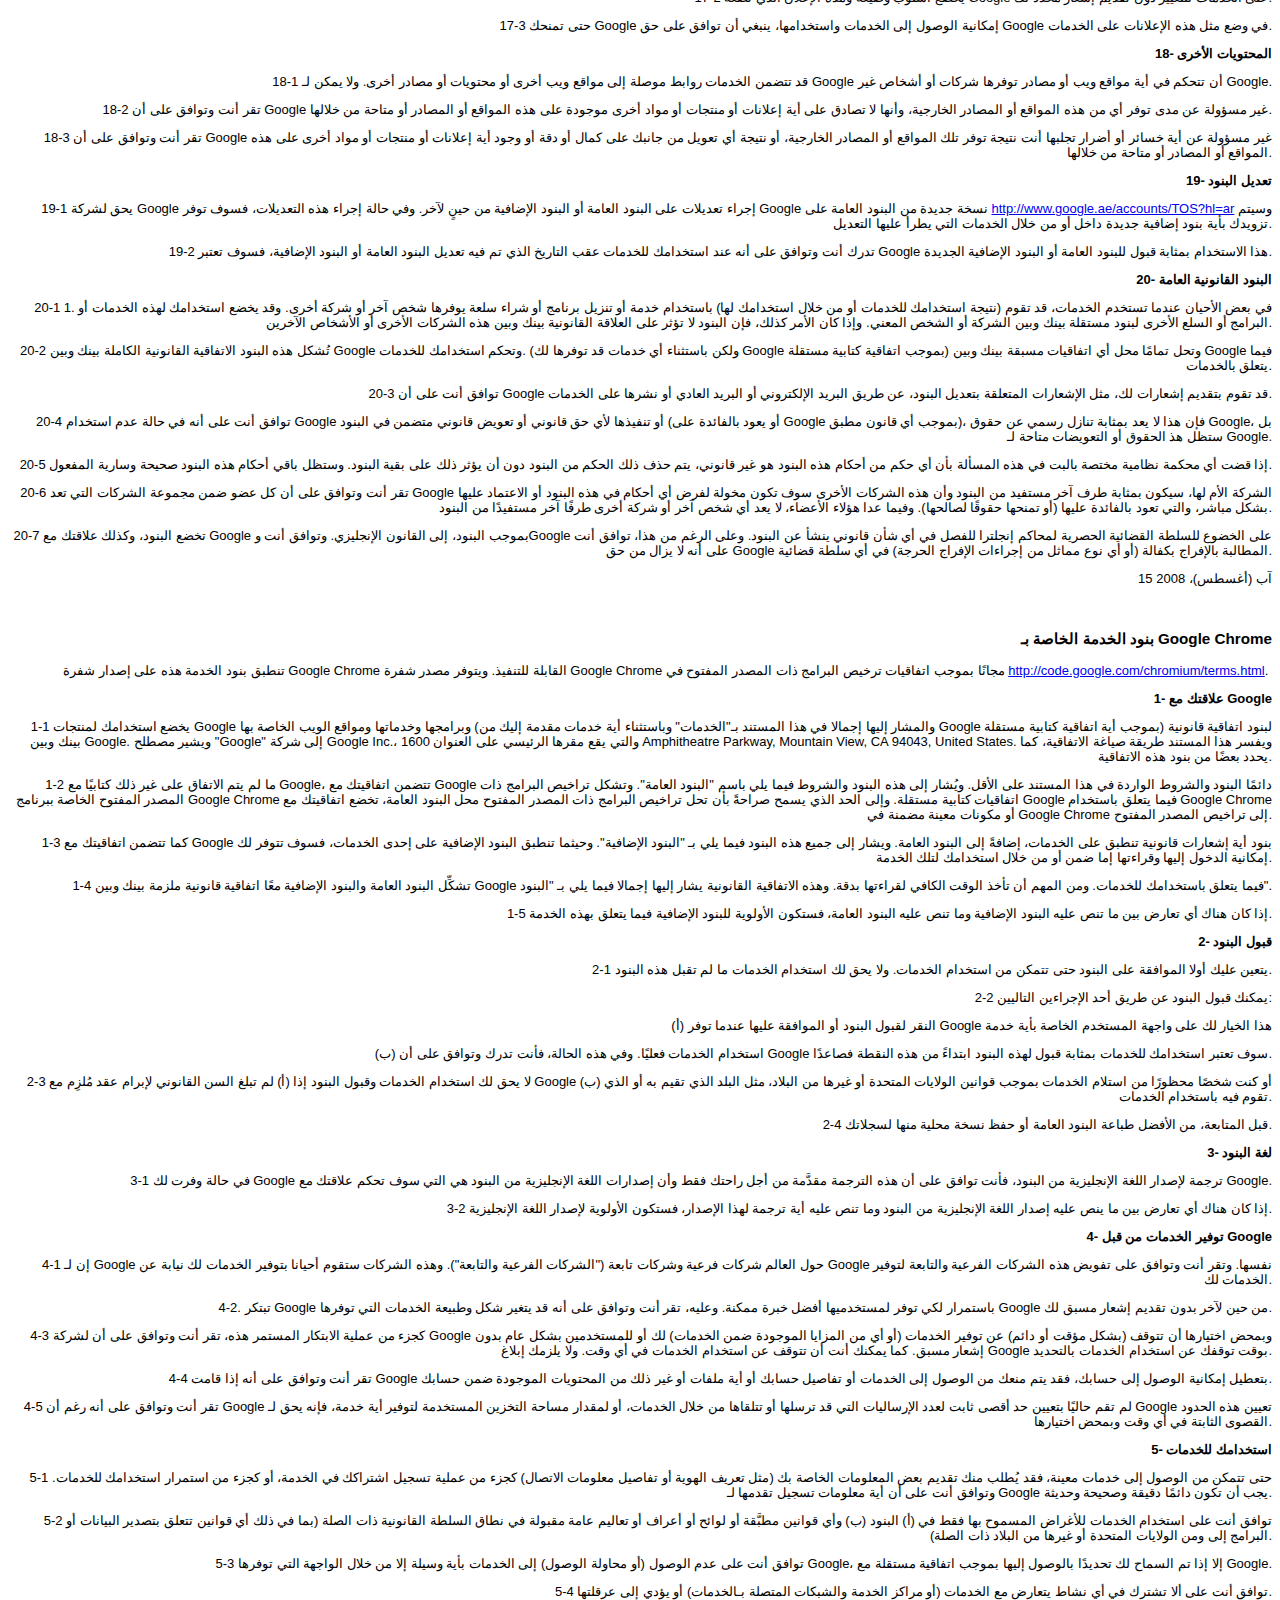
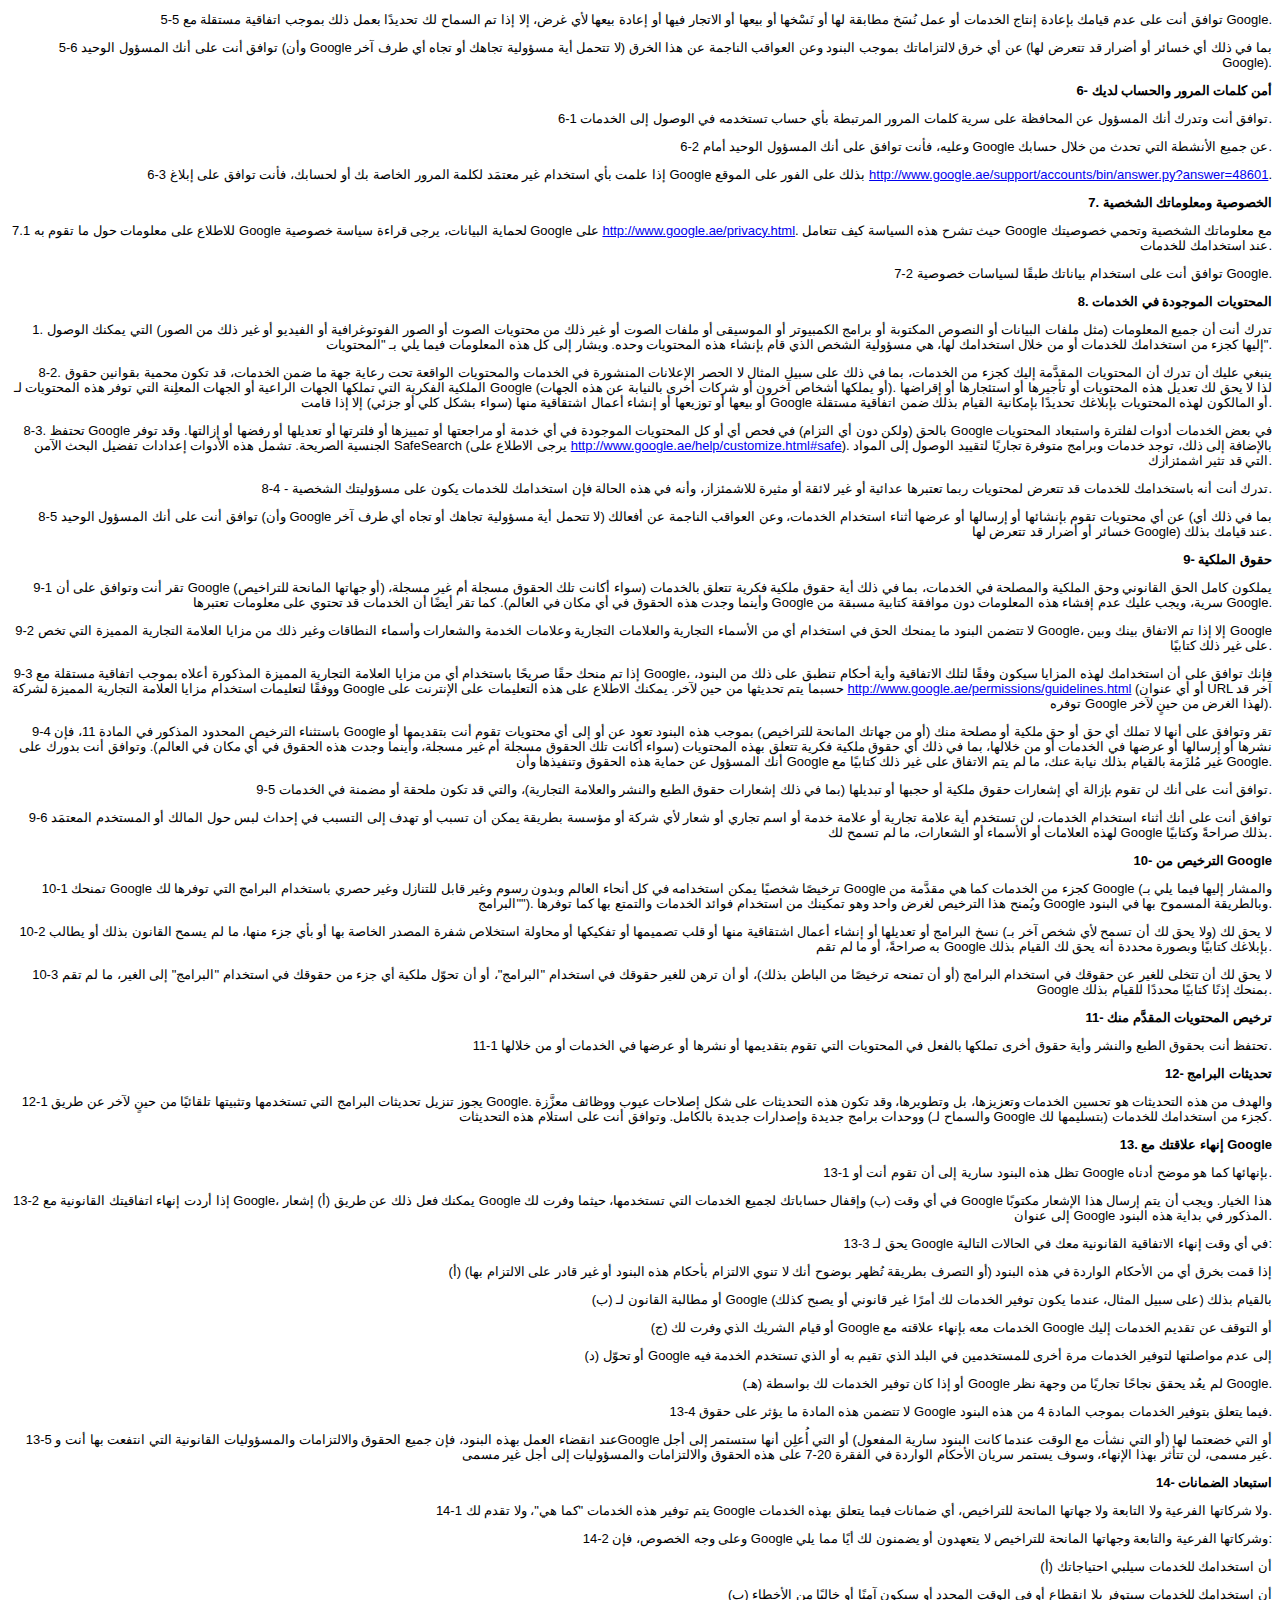
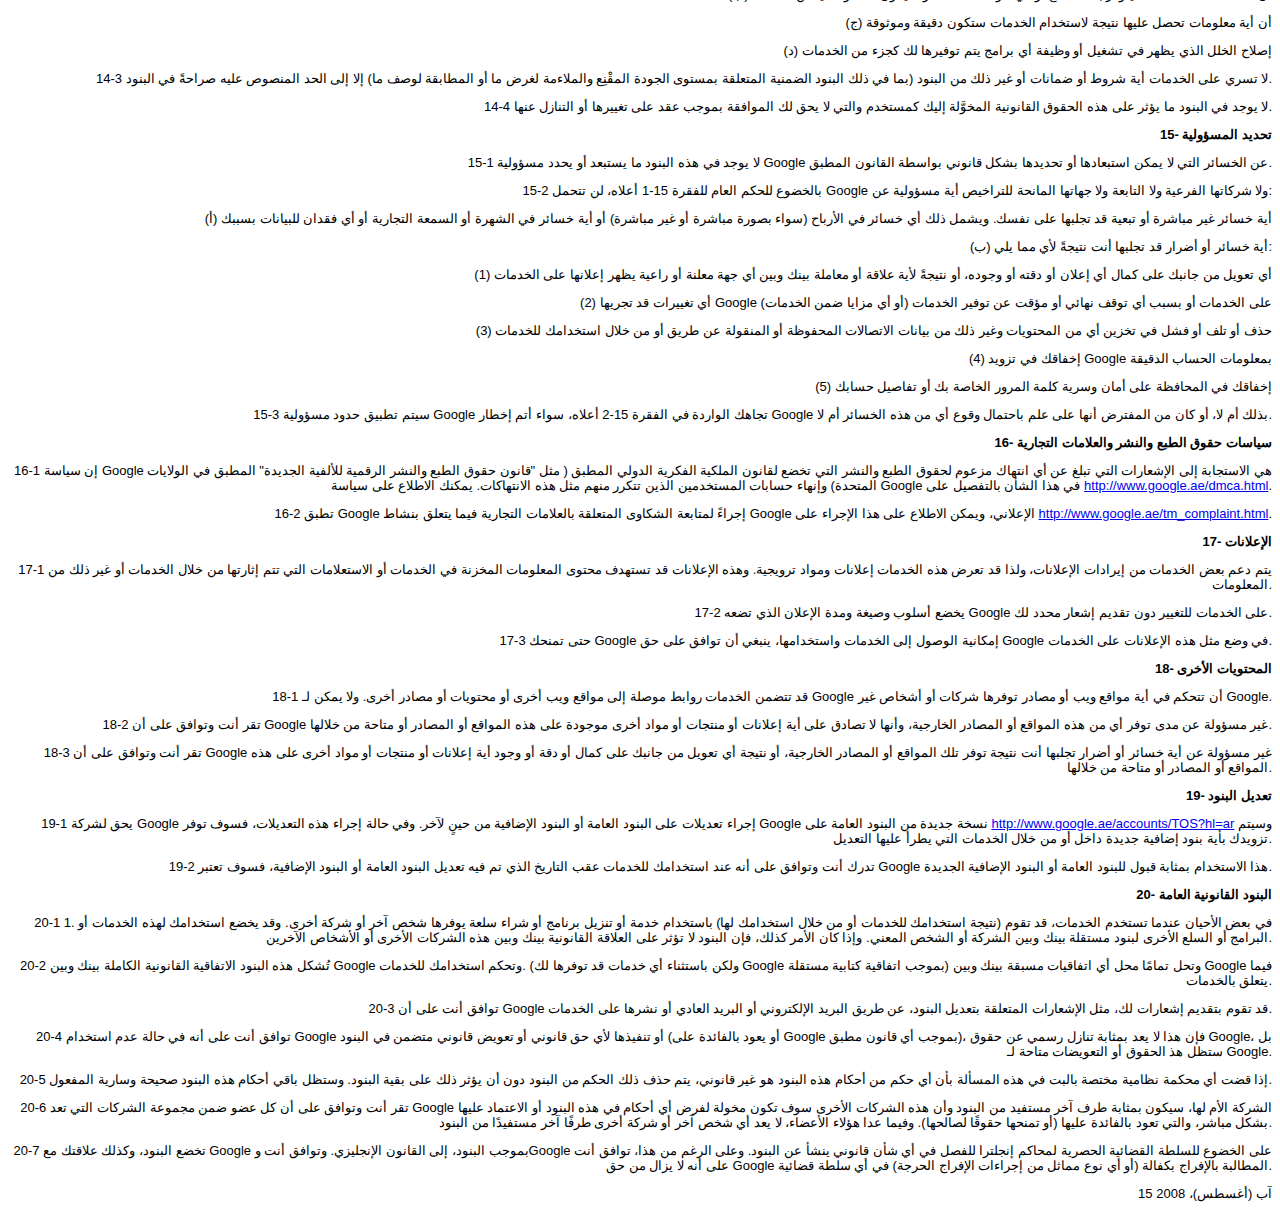
<file: eula_files/eula_text.htm>
<!DOCTYPE HTML PUBLIC "-//W3C//DTD HTML 4.01 Transitional//EN" "http://www.w3.org/TR/html4/loose.dtd">
<html><head>


<meta http-equiv="Content-Type" content="text/html; charset=UTF-8">
<link rel="icon" type="image/ico" href="http://www.google.com/tools/dlpage/res/chrome/images/chrome-16.png"><title>Google Chrome Terms of Service</title>
<style>
body { font-family:Arial; font-size:13px; text-align:right; }
</style>
<script type="text/javascript">
function carry_tracking(obj) {
    var s = '(\\?.*)';
    var regex = new RegExp(s);
    var results = regex.exec(window.location.href);
  if (results != null) {
    obj.href = obj.href + results[1];
  } else {
    s2 = 'intl/([^/]*)';
    regex2 = new RegExp(s2);
    results2 = regex2.exec(window.location.href);
    if (results2 != null) {
      obj.href = obj.href + '?hl=' + results2[1];
    }
  }
}
</script></head><body>
<h3>بنود الخدمة الخاصة بـ Google Chrome</h3>
<p>تنطبق بنود الخدمة هذه على إصدار شفرة Google Chrome القابلة للتنفيذ.
ويتوفر مصدر شفرة Google Chrome مجانًا بموجب اتفاقيات ترخيص البرامج ذات
المصدر المفتوح في <a href="http://code.google.com/chromium/terms.html">http://code.google.com/chromium/terms.html</a>.&nbsp; </p>
<p><b>1- علاقتك مع Google</b></p>
<p>1-1 يخضع استخدامك لمنتجات Google وبرامجها وخدماتها ومواقع الويب
الخاصة بها (والمشار إليها إجمالا في هذا المستند بـ"الخدمات" وباستثناء
أية خدمات مقدمة إليك من Google بموجب أية اتفاقية كتابية مستقلة) لبنود
اتفاقية قانونية بينك وبين Google. ويشير مصطلح "Google" إلى شركة Google
Inc.، والتي يقع مقرها الرئيسي على العنوان 1600 Amphitheatre Parkway,
Mountain View, CA 94043, United States. ويفسر هذا المستند طريقة صياغة
الاتفاقية، كما يحدد بعضًا من بنود هذه الاتفاقية. </p>
<p>1-2 ما لم يتم الاتفاق على غير ذلك كتابيًا مع Google، تتضمن اتفاقيتك
مع Google دائمًا البنود والشروط الواردة في هذا المستند على الأقل.
ويُشار إلى هذه البنود والشروط فيما يلي باسم "البنود العامة". وتشكل
تراخيص البرامج ذات المصدر المفتوح الخاصة ببرنامج Google Chrome اتفاقيات
كتابية مستقلة. وإلى الحد الذي يسمح صراحةً بأن تحل تراخيص البرامج ذات
المصدر المفتوح محل البنود العامة، تخضع اتفاقيتك مع Google فيما يتعلق
باستخدام Google Chrome أو مكونات معينة مضمنة في Google Chrome إلى
تراخيص المصدر المفتوح.</p>
<p>1-3 كما تتضمن اتفاقيتك مع Google بنود أية إشعارات قانونية تنطبق على
الخدمات، إضافةً إلى البنود العامة. ويشار إلى جميع هذه البنود فيما يلي
بـ "البنود الإضافية". وحيثما تنطبق البنود الإضافية على إحدى الخدمات،
فسوف تتوفر لك إمكانية الدخول إليها وقراءتها إما ضمن أو من خلال استخدامك
لتلك الخدمة. </p>
<p>1-4 تشكِّل البنود العامة والبنود الإضافية معًا اتفاقية قانونية ملزمة
بينك وبين Google فيما يتعلق باستخدامك للخدمات. ومن المهم أن تأخذ الوقت
الكافي لقراءتها بدقة. وهذه الاتفاقية القانونية يشار إليها إجمالا فيما
يلي بـ "البنود".</p>
<p>1-5 إذا كان هناك أي تعارض بين ما تنص عليه البنود الإضافية وما تنص
عليه البنود العامة، فستكون الأولوية للبنود الإضافية فيما يتعلق بهذه
الخدمة.</p>
<p><b>2- قبول البنود</b></p>
<p>2-1 يتعين عليك أولا الموافقة على البنود حتى تتمكن من استخدام الخدمات. ولا يحق لك استخدام الخدمات ما لم تقبل هذه البنود.</p>
<p>2-2 يمكنك قبول البنود عن طريق أحد الإجراءين التاليين:</p>
<p>(أ) النقر لقبول البنود أو الموافقة عليها عندما توفر Google هذا الخيار لك على واجهة المستخدم الخاصة بأية خدمة</p>
<p>(ب) استخدام الخدمات فعليًا. وفي هذه الحالة، فأنت تدرك وتوافق على أن
Google سوف تعتبر استخدامك للخدمات بمثابة قبول لهذه البنود ابتداءً من
هذه النقطة فصاعدًا.</p>
<p>2-3 لا يحق لك استخدام الخدمات وقبول البنود إذا (أ) لم تبلغ السن
القانوني لإبرام عقد مُلزِم مع Google (ب) أو كنت شخصًا محظورًا من استلام
الخدمات بموجب قوانين الولايات المتحدة أو غيرها من البلاد، مثل البلد
الذي تقيم به أو الذي تقوم فيه باستخدام الخدمات.</p>
<p>2-4 قبل المتابعة، من الأفضل طباعة البنود العامة أو حفظ نسخة محلية منها لسجلاتك.</p>
<p><b>3- لغة البنود</b></p>
<p>3-1 في حالة وفرت لك Google ترجمة لإصدار اللغة الإنجليزية من البنود،
فأنت توافق على أن هذه الترجمة مقدَّمة من أجل راحتك فقط وأن إصدارات
اللغة الإنجليزية من البنود هي التي سوف تحكم علاقتك مع Google.</p>
<p>3-2 إذا كان هناك أي تعارض بين ما ينص عليه إصدار اللغة الإنجليزية من
البنود وما تنص عليه أية ترجمة لهذا الإصدار، فستكون الأولوية لإصدار
اللغة الإنجليزية.</p>
<p><b>4- توفير الخدمات من قبل Google</b></p>
<p>4-1 إن لـ Google حول العالم شركات فرعية وشركات تابعة ("الشركات
الفرعية والتابعة"). وهذه الشركات ستقوم أحيانا بتوفير الخدمات لك نيابة
عن Google نفسها. وتقر أنت وتوافق على تفويض هذه الشركات الفرعية والتابعة
لتوفير الخدمات لك.</p>
<p>4-2. تبتكر Google باستمرار لكي توفر لمستخدميها أفضل خبرة ممكنة.
وعليه، تقر أنت وتوافق على أنه قد يتغير شكل وطبيعة الخدمات التي توفرها
Google من حين لآخر بدون تقديم إشعار مسبق لك.</p>
<p>4-3 كجزء من عملية الابتكار المستمر هذه، تقر أنت وتوافق على أن لشركة
Google وبمحض اختيارها أن تتوقف (بشكل مؤقت أو دائم) عن توفير الخدمات (أو
أي من المزايا الموجودة ضمن الخدمات) لك أو للمستخدمين بشكل عام بدون
إشعار مسبق. كما يمكنك أنت أن تتوقف عن استخدام الخدمات في أي وقت. ولا
يلزمك إبلاغ Google بوقت توقفك عن استخدام الخدمات بالتحديد.</p>
<p>4-4 تقر أنت وتوافق على أنه إذا قامت Google بتعطيل إمكانية الوصول إلى
حسابك، فقد يتم منعك من الوصول إلى الخدمات أو تفاصيل حسابك أو أية ملفات
أو غير ذلك من المحتويات الموجودة ضمن حسابك.</p>
<p>4-5 تقر أنت وتوافق على أنه رغم أن Google لم تقم حاليًا بتعيين حد
أقصى ثابت لعدد الإرساليات التي قد ترسلها أو تتلقاها من خلال الخدمات، أو
لمقدار مساحة التخزين المستخدمة لتوفير أية خدمة، فإنه يحق لـ Google
تعيين هذه الحدود القصوى الثابتة في أي وقت وبمحض اختيارها.</p>
<p><b>5- استخدامك للخدمات</b></p>
<p>5-1 حتى تتمكن من الوصول إلى خدمات معينة، فقد يُطلب منك تقديم بعض
المعلومات الخاصة بك (مثل تعريف الهوية أو تفاصيل معلومات الاتصال) كجزء
من عملية تسجيل اشتراكك في الخدمة، أو كجزء من استمرار استخدامك للخدمات.
وتوافق أنت على أن أية معلومات تسجيل تقدمها لـ Google يجب أن تكون دائمًا
دقيقة وصحيحة وحديثة.</p>
<p>5-2 توافق أنت على استخدام الخدمات للأغراض المسموح بها فقط في (أ)
البنود (ب) وأي قوانين مطبَّقة أو لوائح أو أعراف أو تعاليم عامة مقبولة
في نطاق السلطة القانونية ذات الصلة (بما في ذلك أي قوانين تتعلق بتصدير
البيانات أو البرامج إلى ومن الولايات المتحدة أو غيرها من البلاد ذات
الصلة).</p>
<p>5-3 توافق أنت على عدم الوصول (أو محاولة الوصول) إلى الخدمات بأية
وسيلة إلا من خلال الواجهة التي توفرها Google، إلا إذا تم السماح لك
تحديدًا بالوصول إليها بموجب اتفاقية مستقلة مع Google.</p>
<p>5-4 توافق أنت على ألا تشترك في أي نشاط يتعارض مع الخدمات (أو مراكز الخدمة والشبكات المتصلة بـالخدمات) أو يؤدي إلى عرقلتها.</p>
<p>5-5 توافق أنت على عدم قيامك بإعادة إنتاج الخدمات أو عمل نُسَخ مطابقة
لها أو نَسْخها أو بيعها أو الاتجار فيها أو إعادة بيعها لأي غرض، إلا إذا
تم السماح لك تحديدًا بعمل ذلك بموجب اتفاقية مستقلة مع Google.</p>
<p>5-6 توافق أنت على أنك المسؤول الوحيد (وأن Google لا تتحمل أية
مسؤولية تجاهك أو تجاه أي طرف آخر) عن أي خرق لالتزاماتك بموجب البنود وعن
العواقب الناجمة عن هذا الخرق (بما في ذلك أي خسائر أو أضرار قد تتعرض لها
Google).</p>
<p><b>6- أمن كلمات المرور والحساب لديك</b></p>
<p>6-1 توافق أنت وتدرك أنك المسؤول عن المحافظة على سرية كلمات المرور المرتبطة بأي حساب تستخدمه في الوصول إلى الخدمات.</p>
<p>6-2 وعليه، فأنت توافق على أنك المسؤول الوحيد أمام Google عن جميع الأنشطة التي تحدث من خلال حسابك.</p>
<p>6-3 إذا علمت بأي استخدام غير معتمَد لكلمة المرور الخاصة بك أو لحسابك، فأنت توافق على إبلاغ Google بذلك على الفور على الموقع <a href="http://www.google.com/support/accounts/bin/answer.py?answer=48601">http://www.google.ae/support/accounts/bin/answer.py?answer=48601</a>.</p>
<p><b>7. الخصوصية ومعلوماتك الشخصية</b></p>
<p>7.1 للاطلاع على معلومات حول ما تقوم به Google لحماية البيانات، يرجى قراءة سياسة خصوصية Google على <a href="http://www.google.co.uk/privacy.html">http://www.google.ae/privacy.html</a>. حيث تشرح هذه السياسة كيف تتعامل Google مع معلوماتك الشخصية وتحمي خصوصيتك عند استخدامك للخدمات.</p>
<p>7-2 توافق أنت على استخدام بياناتك طبقًا لسياسات خصوصية Google.</p>
<p><b>8. المحتويات الموجودة في الخدمات</b></p>
<p>1. تدرك أنت أن جميع المعلومات (مثل ملفات البيانات أو النصوص المكتوبة
أو برامج الكمبيوتر أو الموسيقى أو ملفات الصوت أو غير ذلك من محتويات
الصوت أو الصور الفوتوغرافية أو الفيديو أو غير ذلك من الصور) التي يمكنك
الوصول إليها كجزء من استخدامك للخدمات أو من خلال استخدامك لها، هي
مسؤولية الشخص الذي قام بإنشاء هذه المحتويات وحده. ويشار إلى كل هذه
المعلومات فيما يلي بـ "المحتويات".</p>
<p>8-2. ينبغي عليك أن تدرك أن المحتويات المقدَّمة إليك كجزء من الخدمات،
بما في ذلك على سبيل المثال لا الحصر الإعلانات المنشورة في الخدمات
والمحتويات الواقعة تحت رعاية جهة ما ضمن الخدمات، قد تكون محمية بقوانين
حقوق الملكية الفكرية التي تملكها الجهات الراعية أو الجهات المعلِنة التي
توفر هذه المحتويات لـ Google (أو يملكها أشخاص آخرون أو شركات أخرى
بالنيابة عن هذه الجهات). لذا لا يحق لك تعديل هذه المحتويات أو تأجيرها
أو استئجارها أو إقراضها أو بيعها أو توزيعها أو إنشاء أعمال اشتقاقية
منها (سواء بشكل كلي أو جزئي) إلا إذا قامت Google أو المالكون لهذه
المحتويات بإبلاغك تحديدًا بإمكانية القيام بذلك ضمن اتفاقية مستقلة.</p>
<p>8-3. تحتفظ Google بالحق (ولكن دون أي التزام) في فحص أي أو كل
المحتويات الموجودة في أي خدمة أو مراجعتها أو تمييزها أو فلترتها أو
تعديلها أو رفضها أو إزالتها. وقد توفر Google في بعض الخدمات أدوات
لفلترة واستبعاد المحتويات الجنسية الصريحة. تشمل هذه الأدوات إعدادات
تفضيل البحث الآمن SafeSearch (يرجى الاطلاع على <a href="http://www.google.co.uk/help/customize.html#safe">http://www.google.ae/help/customize.html#safe</a>). بالإضافة إلى ذلك، توجد خدمات وبرامج متوفرة تجاريًا لتقييد الوصول إلى المواد التي قد تثير اشمئزازك.</p>
<p>8-4 - تدرك أنت أنه باستخدامك للخدمات قد تتعرض لمحتويات ربما تعتبرها
عدائية أو غير لائقة أو مثيرة للاشمئزاز، وأنه في هذه الحالة فإن استخدامك
للخدمات يكون على مسؤوليتك الشخصية.</p>
<p>8-5 توافق أنت على أنك المسؤول الوحيد (وأن Google لا تتحمل أية
مسؤولية تجاهك أو تجاه أي طرف آخر) عن أي محتويات تقوم بإنشائها أو
إرسالها أو عرضها أثناء استخدام الخدمات، وعن العواقب الناجمة عن أفعالك
(بما في ذلك أي خسائر أو أضرار قد تتعرض لها Google) عند قيامك بذلك.</p>
<p><b>9- حقوق الملكية</b></p>
<p>9-1 تقر أنت وتوافق على أن Google (أو جهاتها المانحة للتراخيص) يملكون
كامل الحق القانوني وحق الملكية والمصلحة في الخدمات، بما في ذلك أية حقوق
ملكية فكرية تتعلق بالخدمات (سواء أكانت تلك الحقوق مسجلة أم غير مسجلة،
وأينما وجدت هذه الحقوق في أي مكان في العالم). كما تقر أيضًا أن الخدمات
قد تحتوي على معلومات تعتبرها Google سرية، ويجب عليك عدم إفشاء هذه
المعلومات دون موافقة كتابية مسبقة من Google.</p>
<p>9-2 لا تتضمن البنود ما يمنحك الحق في استخدام أي من الأسماء التجارية
والعلامات التجارية وعلامات الخدمة والشعارات وأسماء النطاقات وغير ذلك من
مزايا العلامة التجارية المميزة التي تخص Google، إلا إذا تم الاتفاق بينك
وبين Google على غير ذلك كتابيًا.</p>
<p>9-3 إذا تم منحك حقًا صريحًا باستخدام أي من مزايا العلامة التجارية
المميزة المذكورة أعلاه بموجب اتفاقية مستقلة مع Google، فإنك توافق على
أن استخدامك لهذه المزايا سيكون وفقًا لتلك الاتفاقية وأية أحكام تنطبق
على ذلك من البنود، ووفقًا لتعليمات استخدام مزايا العلامة التجارية
المميزة لشركة Google حسبما يتم تحديثها من حين لآخر. يمكنك الاطلاع على
هذه التعليمات على الإنترنت على <a href="http://www.google.co.uk/permissions/guidelines.html">http://www.google.ae/permissions/guidelines.html</a> (أو أي عنوان URL آخر قد توفره Google لهذا الغرض من حينٍ لآخر).</p>
<p>9-4 باستثناء الترخيص المحدود المذكور في المادة 11، فإن Google تقر
وتوافق على أنها لا تملك أي حق أو حق ملكية أو مصلحة منك (أو من جهاتك
المانحة للتراخيص) بموجب هذه البنود تعود عن أو إلى أي محتويات تقوم أنت
بتقديمها أو نشرها أو إرسالها أو عرضها في الخدمات أو من خلالها، بما في
ذلك أي حقوق ملكية فكرية تتعلق بهذه المحتويات (سواء أكانت تلك الحقوق
مسجلة أم غير مسجلة، وأينما وجدت هذه الحقوق في أي مكان في العالم).
وتوافق أنت بدورك على أنك المسؤول عن حماية هذه الحقوق وتنفيذها وأن
Google غير مُلزَمة بالقيام بذلك نيابة عنك، ما لم يتم الاتفاق على غير
ذلك كتابيًا مع Google.</p>
<p>9-5 توافق أنت على أنك لن تقوم بإزالة أي إشعارات حقوق ملكية أو حجبها
أو تبديلها (بما في ذلك إشعارات حقوق الطبع والنشر والعلامة التجارية)،
والتي قد تكون ملحقة أو مضمنة في الخدمات.</p>
<p>9-6 توافق أنت على أنك أثناء استخدام الخدمات، لن تستخدم أية علامة
تجارية أو علامة خدمة أو اسم تجاري أو شعار لأي شركة أو مؤسسة بطريقة يمكن
أن تسبب أو تهدف إلى التسبب في إحداث لبس حول المالك أو المستخدم المعتمَد
لهذه العلامات أو الأسماء أو الشعارات، ما لم تسمح لك Google بذلك صراحةً
وكتابيًا.</p>
<p><b>10- الترخيص من Google</b></p>
<p>10-1 تمنحك Google ترخيصًا شخصيًا يمكن استخدامه في كل أنحاء العالم
وبدون رسوم وغير قابل للتنازل وغير حصري باستخدام البرامج التي توفرها لك
Google كجزء من الخدمات كما هي مقدَّمة من Google (والمشار إليها فيما يلي
بـ "البرامج"). ويُمنح هذا الترخيص لغرض واحد وهو تمكينك من استخدام فوائد
الخدمات والتمتع بها كما توفرها Google وبالطريقة المسموح بها في البنود.</p>
<p>10-2 لا يحق لك (ولا يحق لك أن تسمح لأي شخص آخر بـ) نسخ البرامج أو
تعديلها أو إنشاء أعمال اشتقاقية منها أو قلب تصميمها أو تفكيكها أو
محاولة استخلاص شفرة المصدر الخاصة بها أو بأي جزء منها، ما لم يسمح
القانون بذلك أو يطالب به صراحةً، أو ما لم تقم Google بإبلاغك كتابيًا
وبصورة محددة أنه يحق لك القيام بذلك.</p>
<p>10-3 لا يحق لك أن تتخلى للغير عن حقوقك في استخدام البرامج (أو أن
تمنحه ترخيصًا من الباطن بذلك)، أو أن ترهن للغير حقوقك في استخدام
"البرامج"، أو أن تحوّل ملكية أي جزء من حقوقك في استخدام "البرامج" إلى
الغير، ما لم تقم Google بمنحك إذنًا كتابيًا محددًا للقيام بذلك.</p>
<p><b>11- ترخيص المحتويات المقدَّم منك</b></p>
<p>11-1 تحتفظ أنت بحقوق الطبع والنشر وأية حقوق أخرى تملكها بالفعل في
المحتويات التي تقوم بتقديمها أو نشرها أو عرضها في الخدمات أو من خلالها.</p>
<p><b>12- تحديثات البرامج</b></p>
<p>12-1 يجوز تنزيل تحديثات البرامج التي تستخدمها وتثبيتها تلقائيًا من
حينٍ لآخر عن طريق Google. والهدف من هذه التحديثات هو تحسين الخدمات
وتعزيزها، بل وتطويرها، وقد تكون هذه التحديثات على شكل إصلاحات عيوب
ووظائف معزَّزة ووحدات برامج جديدة وإصدارات جديدة بالكامل. وتوافق أنت
على استلام هذه التحديثات (والسماح لـ Google بتسليمها لك) كجزء من
استخدامك للخدمات.</p>
<p><b>13. إنهاء علاقتك مع Google</b></p>
<p>13-1 تظل هذه البنود سارية إلى أن تقوم أنت أو Google بإنهائها كما هو موضح أدناه.</p>
<p>13-2 إذا أردت إنهاء اتفاقيتك القانونية مع Google، يمكنك فعل ذلك عن
طريق (أ) إشعار Google في أي وقت (ب) وإقفال حساباتك لجميع الخدمات التي
تستخدمها، حيثما وفرت لك Google هذا الخيار. ويجب أن يتم إرسال هذا
الإشعار مكتوبًا إلى عنوان Google المذكور في بداية هذه البنود.</p>
<p>13-3 يحق لـ Google في أي وقت إنهاء الاتفاقية القانونية معك في الحالات التالية:</p>
<p>(أ) إذا قمت بخرق أي من الأحكام الواردة في هذه البنود (أو التصرف
بطريقة تُظهر بوضوح أنك لا تنوي الالتزام بأحكام هذه البنود أو غير قادر
على الالتزام بها)</p>
<p>(ب) أو مطالبة القانون لـ Google بالقيام بذلك (على سبيل المثال، عندما يكون توفير الخدمات لك أمرًا غير قانوني أو يصبح كذلك)</p>
<p>(ج) أو قيام الشريك الذي وفرت لك Google الخدمات معه بإنهاء علاقته مع Google أو التوقف عن تقديم الخدمات إليك</p>
<p>(د) أو تحوّل Google إلى عدم مواصلتها لتوفير الخدمات مرة أخرى للمستخدمين في البلد الذي تقيم به أو الذي تستخدم الخدمة فيه</p>
<p>(هـ) أو إذا كان توفير الخدمات لك بواسطة Google لم يعُد يحقق نجاحًا تجاريًا من وجهة نظر Google.</p>
<p>13-4 لا تتضمن هذه المادة ما يؤثر على حقوق Google فيما يتعلق بتوفير الخدمات بموجب المادة 4 من هذه البنود.</p>
<p>13-5 عند انقضاء العمل بهذه البنود، فإن جميع الحقوق والالتزامات
والمسؤوليات القانونية التي انتفعت بها أنت وGoogle أو التي خضعتما لها
(أو التي نشأت مع الوقت عندما كانت البنود سارية المفعول) أو التي أُعلِن
أنها ستستمر إلى أجل غير مسمى، لن تتأثر بهذا الإنهاء، وسوف يستمر سريان
الأحكام الواردة في الفقرة 20-7 على هذه الحقوق والالتزامات والمسؤوليات
إلى أجل غير مسمى.</p>
<p><b>14- استبعاد الضمانات </b></p>
<p>14-1 يتم توفير هذه الخدمات "كما هي"، ولا تقدم لك Google ولا شركاتها
الفرعية ولا التابعة ولا جهاتها المانحة للتراخيص، أي ضمانات فيما يتعلق
بهذه الخدمات.</p>
<p>14-2 وعلى وجه الخصوص، فإن Google وشركاتها الفرعية والتابعة وجهاتها المانحة للتراخيص لا يتعهدون أو يضمنون لك أيًا مما يلي:</p>
<p>(أ‌) أن استخدامك للخدمات سيلبي احتياجاتك</p>
<p>(ب‌) أن استخدامك للخدمات سيتوفر بلا انقطاع أو في الوقت المحدد أو سيكون آمنًا أو خاليًا من الأخطاء</p>
<p>(ج) أن أية معلومات تحصل عليها نتيجة لاستخدام الخدمات ستكون دقيقة وموثوقة</p>
<p>(د‌) إصلاح الخلل الذي يظهر في تشغيل أو وظيفة أي برامج يتم توفيرها لك كجزء من الخدمات</p>
<p>14-3 لا تسري على الخدمات أية شروط أو ضمانات أو غير ذلك من البنود
(بما في ذلك البنود الضمنية المتعلقة بمستوى الجودة المقْنِع والملاءمة
لغرض ما أو المطابقة لوصف ما) إلا إلى الحد المنصوص عليه صراحةً في البنود.</p>
<p>14-4 لا يوجد في البنود ما يؤثر على هذه الحقوق القانونية المخوَّلة
إليك كمستخدم والتي لا يحق لك الموافقة بموجب عقد على تغييرها أو التنازل
عنها. </p>
<p><b>15- تحديد المسؤولية</b></p>
<p>15-1 لا يوجد في هذه البنود ما يستبعد أو يحدد مسؤولية Google عن
الخسائر التي لا يمكن استبعادها أو تحديدها بشكل قانوني بواسطة القانون
المطبق.</p>
<p>15-2 بالخضوع للحكم العام للفقرة 15-1 أعلاه، لن تتحمل Google ولا
شركاتها الفرعية ولا التابعة ولا جهاتها المانحة للتراخيص أية مسؤولية عن:</p>
<p>(أ‌) أية خسائر غير مباشرة أو تبعية قد تجلبها على نفسك. ويشمل ذلك أي
خسائر في الأرباح (سواء بصورة مباشرة أو غير مباشرة) أو أية خسائر في
الشهرة أو السمعة التجارية أو أي فقدان للبيانات بسببك</p>
<p>(ب‌) أية خسائر أو أضرار قد تجلبها أنت نتيجةً لأي مما يلي:</p>
<p>(1) أي تعويل من جانبك على كمال أي إعلان أو دقته أو وجوده، أو نتيجةً
لأية علاقة أو معاملة بينك وبين أي جهة معلنة أو راعية يظهر إعلانها على
الخدمات</p>
<p>(2) أي تغييرات قد تجريها Google على الخدمات أو بسبب أي توقف نهائي أو مؤقت عن توفير الخدمات (أو أي مزايا ضمن الخدمات)</p>
<p>(3) حذف أو تلف أو فشل في تخزين أي من المحتويات وغير ذلك من بيانات
الاتصالات المحفوظة أو المنقولة عن طريق أو من خلال استخدامك للخدمات</p>
<p>(4) إخفاقك في تزويد Google بمعلومات الحساب الدقيقة</p>
<p>(5) إخفاقك في المحافظة على أمان وسرية كلمة المرور الخاصة بك أو تفاصيل حسابك</p>
<p>15-3 سيتم تطبيق حدود مسؤولية Google تجاهك الواردة في الفقرة 15-2
أعلاه، سواء أتم إخطار Google بذلك أم لا، أو كان من المفترض أنها على علم
باحتمال وقوع أي من هذه الخسائر أم لا.</p>
<p><b>16- سياسات حقوق الطبع والنشر والعلامات التجارية</b></p>
<p>16-1 إن سياسة Google هي الاستجابة إلى الإشعارات التي تبلغ عن أي
انتهاك مزعوم لحقوق الطبع والنشر التي تخضع لقانون الملكية الفكرية الدولي
المطبق ( مثل "قانون حقوق الطبع والنشر الرقمية للألفية الجديدة" المطبق
في الولايات المتحدة) وإنهاء حسابات المستخدمين الذين تتكرر منهم مثل هذه
الانتهاكات. يمكنك الاطلاع على سياسة Google في هذا الشأن بالتفصيل على <a href="http://www.google.co.uk/dmca.html">http://www.google.ae/dmca.html</a>.</p>
<p>16-2 تطبق Google إجراءً لمتابعة الشكاوى المتعلقة بالعلامات التجارية
فيما يتعلق بنشاط Google الإعلاني، ويمكن الاطلاع على هذا الإجراء على <a href="http://www.google.co.uk/tm_complaint.html">http://www.google.ae/tm_complaint.html</a>.</p>
<p><b>17- الإعلانات</b></p>
<p>17-1 يتم دعم بعض الخدمات من إيرادات الإعلانات، ولذا قد تعرض هذه
الخدمات إعلانات ومواد ترويجية. وهذه الإعلانات قد تستهدف محتوى المعلومات
المخزنة في الخدمات أو الاستعلامات التي تتم إثارتها من خلال الخدمات أو
غير ذلك من المعلومات.</p>
<p>17-2 يخضع أسلوب وصيغة ومدة الإعلان الذي تضعه Google على الخدمات للتغيير دون تقديم إشعار محدد لك.</p>
<p>17-3 حتى تمنحك Google إمكانية الوصول إلى الخدمات واستخدامها، ينبغي أن توافق على حق Google في وضع مثل هذه الإعلانات على الخدمات.</p>
<p><b>18- المحتويات الأخرى</b></p>
<p>18-1 قد تتضمن الخدمات روابط موصلة إلى مواقع ويب أخرى أو محتويات أو
مصادر أخرى. ولا يمكن لـ Google أن تتحكم في أية مواقع ويب أو مصادر
توفرها شركات أو أشخاص غير Google.</p>
<p>18-2 تقر أنت وتوافق على أن Google غير مسؤولة عن مدى توفر أي من هذه
المواقع أو المصادر الخارجية، وأنها لا تصادق على أية إعلانات أو منتجات
أو مواد أخرى موجودة على هذه المواقع أو المصادر أو متاحة من خلالها.</p>
<p>18-3 تقر أنت وتوافق على أن Google غير مسؤولة عن أية خسائر أو أضرار
تجلبها أنت نتيجة توفر تلك المواقع أو المصادر الخارجية، أو نتيجة أي
تعويل من جانبك على كمال أو دقة أو وجود أية إعلانات أو منتجات أو مواد
أخرى على هذه المواقع أو المصادر أو متاحة من خلالها.</p>
<p><b>19- تعديل البنود</b></p>
<p>19-1 يحق لشركة Google إجراء تعديلات على البنود العامة أو البنود
الإضافية من حينٍ لآخر. وفي حالة إجراء هذه التعديلات، فسوف توفر Google
نسخة جديدة من البنود العامة على <a href="http://google.co.uk/accounts/TOS?hl=en">http://www.google.ae/accounts/TOS?hl=ar</a> وسيتم تزويدك بأية بنود إضافية جديدة داخل أو من خلال الخدمات التي يطرأ عليها التعديل. </p>
<p>19-2 تدرك أنت وتوافق على أنه عند استخدامك للخدمات عقب التاريخ الذي
تم فيه تعديل البنود العامة أو البنود الإضافية، فسوف تعتبر Google هذا
الاستخدام بمثابة قبول للبنود العامة أو البنود الإضافية الجديدة.</p>
<p><b>20- البنود القانونية العامة</b></p>
<p>20-1 1. في بعض الأحيان عندما تستخدم الخدمات، قد تقوم (نتيجة استخدامك
للخدمات أو من خلال استخدامك لها) باستخدام خدمة أو تنزيل برنامج أو شراء
سلعة يوفرها شخص آخر أو شركة أخرى. وقد يخضع استخدامك لهذه الخدمات أو
البرامج أو السلع الأخرى لبنود مستقلة بينك وبين الشركة أو الشخص المعني.
وإذا كان الأمر كذلك، فإن البنود لا تؤثر على العلاقة القانونية بينك وبين
هذه الشركات الأخرى أو الأشخاص الآخرين.</p>
<p>20-2 تُشكل هذه البنود الاتفاقية القانونية الكاملة بينك وبين Google
وتحكم استخدامك للخدمات. (ولكن باستثناء أي خدمات قد توفرها لك Google
بموجب اتفاقية كتابية مستقلة) وتحل تمامًا محل أي اتفاقيات مسبقة بينك
وبين Google فيما يتعلق بالخدمات.</p>
<p>20-3 توافق أنت على أن Google قد تقوم بتقديم إشعارات لك، مثل
الإشعارات المتعلقة بتعديل البنود، عن طريق البريد الإلكتروني أو البريد
العادي أو نشرها على الخدمات.</p>
<p>20-4 توافق أنت على أنه في حالة عدم استخدام Google أو تنفيذها لأي حق
قانوني أو تعويض قانوني متضمن في البنود (أو يعود بالفائدة على Google
بموجب أي قانون مطبق)، فإن هذا لا يعد بمثابة تنازل رسمي عن حقوق Google،
بل ستظل هذ الحقوق أو التعويضات متاحة لـ Google.</p>
<p>20-5 إذا قضت أي محكمة نظامية مختصة بالبت في هذه المسألة بأن أي حكم
من أحكام هذه البنود هو غير قانوني، يتم حذف ذلك الحكم من البنود دون أن
يؤثر ذلك على بقية البنود. وستظل باقي أحكام هذه البنود صحيحة وسارية
المفعول.</p>
<p>20-6 تقر أنت وتوافق على أن كل عضو ضمن مجموعة الشركات التي تعد Google
الشركة الأم لها، سيكون بمثابة طرف آخر مستفيد من البنود وأن هذه الشركات
الأخرى سوف تكون مخولة لفرض أي أحكام في هذه البنود أو الاعتماد عليها
بشكل مباشر، والتي تعود بالفائدة عليها (أو تمنحها حقوقًا لصالحها). وفيما
عدا هؤلاء الأعضاء، لا يعد أي شخص آخر أو شركة أخرى طرفًا آخر مستفيدًا من
البنود.</p>
<p>20-7 تخضع البنود، وكذلك علاقتك مع Google بموجب البنود، إلى القانون
الإنجليزي. وتوافق أنت وGoogle على الخضوع للسلطة القضائية الحصرية لمحاكم
إنجلترا للفصل في أي شأن قانوني ينشأ عن البنود. وعلى الرغم من هذا، توافق
أنت على أنه لا يزال من حق Google المطالبة بالإفراج بكفالة (أو أي نوع
مماثل من إجراءات الإفراج الحرجة) في أي سلطة قضائية.</p>
<p>15 آب (أغسطس)، 2008</p>
<p class="MsoNormal">&nbsp;</p>
<h3>بنود الخدمة الخاصة بـ Google Chrome</h3>
<p>تنطبق بنود الخدمة هذه على إصدار شفرة Google Chrome القابلة للتنفيذ.
ويتوفر مصدر شفرة Google Chrome مجانًا بموجب اتفاقيات ترخيص البرامج ذات
المصدر المفتوح في <a href="http://code.google.com/chromium/terms.html">http://code.google.com/chromium/terms.html</a>.&nbsp; </p>
<p><b>1- علاقتك مع Google</b></p>
<p>1-1 يخضع استخدامك لمنتجات Google وبرامجها وخدماتها ومواقع الويب
الخاصة بها (والمشار إليها إجمالا في هذا المستند بـ"الخدمات" وباستثناء
أية خدمات مقدمة إليك من Google بموجب أية اتفاقية كتابية مستقلة) لبنود
اتفاقية قانونية بينك وبين Google. ويشير مصطلح "Google" إلى شركة Google
Inc.، والتي يقع مقرها الرئيسي على العنوان 1600 Amphitheatre Parkway,
Mountain View, CA 94043, United States. ويفسر هذا المستند طريقة صياغة
الاتفاقية، كما يحدد بعضًا من بنود هذه الاتفاقية. </p>
<p>1-2 ما لم يتم الاتفاق على غير ذلك كتابيًا مع Google، تتضمن اتفاقيتك
مع Google دائمًا البنود والشروط الواردة في هذا المستند على الأقل.
ويُشار إلى هذه البنود والشروط فيما يلي باسم "البنود العامة". وتشكل
تراخيص البرامج ذات المصدر المفتوح الخاصة ببرنامج Google Chrome اتفاقيات
كتابية مستقلة. وإلى الحد الذي يسمح صراحةً بأن تحل تراخيص البرامج ذات
المصدر المفتوح محل البنود العامة، تخضع اتفاقيتك مع Google فيما يتعلق
باستخدام Google Chrome أو مكونات معينة مضمنة في Google Chrome إلى
تراخيص المصدر المفتوح.</p>
<p>1-3 كما تتضمن اتفاقيتك مع Google بنود أية إشعارات قانونية تنطبق على
الخدمات، إضافةً إلى البنود العامة. ويشار إلى جميع هذه البنود فيما يلي
بـ "البنود الإضافية". وحيثما تنطبق البنود الإضافية على إحدى الخدمات،
فسوف تتوفر لك إمكانية الدخول إليها وقراءتها إما ضمن أو من خلال استخدامك
لتلك الخدمة. </p>
<p>1-4 تشكِّل البنود العامة والبنود الإضافية معًا اتفاقية قانونية ملزمة
بينك وبين Google فيما يتعلق باستخدامك للخدمات. ومن المهم أن تأخذ الوقت
الكافي لقراءتها بدقة. وهذه الاتفاقية القانونية يشار إليها إجمالا فيما
يلي بـ "البنود".</p>
<p>1-5 إذا كان هناك أي تعارض بين ما تنص عليه البنود الإضافية وما تنص
عليه البنود العامة، فستكون الأولوية للبنود الإضافية فيما يتعلق بهذه
الخدمة.</p>
<p><b>2- قبول البنود</b></p>
<p>2-1 يتعين عليك أولا الموافقة على البنود حتى تتمكن من استخدام الخدمات. ولا يحق لك استخدام الخدمات ما لم تقبل هذه البنود.</p>
<p>2-2 يمكنك قبول البنود عن طريق أحد الإجراءين التاليين:</p>
<p>(أ) النقر لقبول البنود أو الموافقة عليها عندما توفر Google هذا الخيار لك على واجهة المستخدم الخاصة بأية خدمة</p>
<p>(ب) استخدام الخدمات فعليًا. وفي هذه الحالة، فأنت تدرك وتوافق على أن
Google سوف تعتبر استخدامك للخدمات بمثابة قبول لهذه البنود ابتداءً من
هذه النقطة فصاعدًا.</p>
<p>2-3 لا يحق لك استخدام الخدمات وقبول البنود إذا (أ) لم تبلغ السن
القانوني لإبرام عقد مُلزِم مع Google (ب) أو كنت شخصًا محظورًا من استلام
الخدمات بموجب قوانين الولايات المتحدة أو غيرها من البلاد، مثل البلد
الذي تقيم به أو الذي تقوم فيه باستخدام الخدمات.</p>
<p>2-4 قبل المتابعة، من الأفضل طباعة البنود العامة أو حفظ نسخة محلية منها لسجلاتك.</p>
<p><b>3- لغة البنود</b></p>
<p>3-1 في حالة وفرت لك Google ترجمة لإصدار اللغة الإنجليزية من البنود،
فأنت توافق على أن هذه الترجمة مقدَّمة من أجل راحتك فقط وأن إصدارات
اللغة الإنجليزية من البنود هي التي سوف تحكم علاقتك مع Google.</p>
<p>3-2 إذا كان هناك أي تعارض بين ما ينص عليه إصدار اللغة الإنجليزية من
البنود وما تنص عليه أية ترجمة لهذا الإصدار، فستكون الأولوية لإصدار
اللغة الإنجليزية.</p>
<p><b>4- توفير الخدمات من قبل Google</b></p>
<p>4-1 إن لـ Google حول العالم شركات فرعية وشركات تابعة ("الشركات
الفرعية والتابعة"). وهذه الشركات ستقوم أحيانا بتوفير الخدمات لك نيابة
عن Google نفسها. وتقر أنت وتوافق على تفويض هذه الشركات الفرعية والتابعة
لتوفير الخدمات لك.</p>
<p>4-2. تبتكر Google باستمرار لكي توفر لمستخدميها أفضل خبرة ممكنة.
وعليه، تقر أنت وتوافق على أنه قد يتغير شكل وطبيعة الخدمات التي توفرها
Google من حين لآخر بدون تقديم إشعار مسبق لك.</p>
<p>4-3 كجزء من عملية الابتكار المستمر هذه، تقر أنت وتوافق على أن لشركة
Google وبمحض اختيارها أن تتوقف (بشكل مؤقت أو دائم) عن توفير الخدمات (أو
أي من المزايا الموجودة ضمن الخدمات) لك أو للمستخدمين بشكل عام بدون
إشعار مسبق. كما يمكنك أنت أن تتوقف عن استخدام الخدمات في أي وقت. ولا
يلزمك إبلاغ Google بوقت توقفك عن استخدام الخدمات بالتحديد.</p>
<p>4-4 تقر أنت وتوافق على أنه إذا قامت Google بتعطيل إمكانية الوصول إلى
حسابك، فقد يتم منعك من الوصول إلى الخدمات أو تفاصيل حسابك أو أية ملفات
أو غير ذلك من المحتويات الموجودة ضمن حسابك.</p>
<p>4-5 تقر أنت وتوافق على أنه رغم أن Google لم تقم حاليًا بتعيين حد
أقصى ثابت لعدد الإرساليات التي قد ترسلها أو تتلقاها من خلال الخدمات، أو
لمقدار مساحة التخزين المستخدمة لتوفير أية خدمة، فإنه يحق لـ Google
تعيين هذه الحدود القصوى الثابتة في أي وقت وبمحض اختيارها.</p>
<p><b>5- استخدامك للخدمات</b></p>
<p>5-1 حتى تتمكن من الوصول إلى خدمات معينة، فقد يُطلب منك تقديم بعض
المعلومات الخاصة بك (مثل تعريف الهوية أو تفاصيل معلومات الاتصال) كجزء
من عملية تسجيل اشتراكك في الخدمة، أو كجزء من استمرار استخدامك للخدمات.
وتوافق أنت على أن أية معلومات تسجيل تقدمها لـ Google يجب أن تكون دائمًا
دقيقة وصحيحة وحديثة.</p>
<p>5-2 توافق أنت على استخدام الخدمات للأغراض المسموح بها فقط في (أ)
البنود (ب) وأي قوانين مطبَّقة أو لوائح أو أعراف أو تعاليم عامة مقبولة
في نطاق السلطة القانونية ذات الصلة (بما في ذلك أي قوانين تتعلق بتصدير
البيانات أو البرامج إلى ومن الولايات المتحدة أو غيرها من البلاد ذات
الصلة).</p>
<p>5-3 توافق أنت على عدم الوصول (أو محاولة الوصول) إلى الخدمات بأية
وسيلة إلا من خلال الواجهة التي توفرها Google، إلا إذا تم السماح لك
تحديدًا بالوصول إليها بموجب اتفاقية مستقلة مع Google.</p>
<p>5-4 توافق أنت على ألا تشترك في أي نشاط يتعارض مع الخدمات (أو مراكز الخدمة والشبكات المتصلة بـالخدمات) أو يؤدي إلى عرقلتها.</p>
<p>5-5 توافق أنت على عدم قيامك بإعادة إنتاج الخدمات أو عمل نُسَخ مطابقة
لها أو نَسْخها أو بيعها أو الاتجار فيها أو إعادة بيعها لأي غرض، إلا إذا
تم السماح لك تحديدًا بعمل ذلك بموجب اتفاقية مستقلة مع Google.</p>
<p>5-6 توافق أنت على أنك المسؤول الوحيد (وأن Google لا تتحمل أية
مسؤولية تجاهك أو تجاه أي طرف آخر) عن أي خرق لالتزاماتك بموجب البنود وعن
العواقب الناجمة عن هذا الخرق (بما في ذلك أي خسائر أو أضرار قد تتعرض لها
Google).</p>
<p><b>6- أمن كلمات المرور والحساب لديك</b></p>
<p>6-1 توافق أنت وتدرك أنك المسؤول عن المحافظة على سرية كلمات المرور المرتبطة بأي حساب تستخدمه في الوصول إلى الخدمات.</p>
<p>6-2 وعليه، فأنت توافق على أنك المسؤول الوحيد أمام Google عن جميع الأنشطة التي تحدث من خلال حسابك.</p>
<p>6-3 إذا علمت بأي استخدام غير معتمَد لكلمة المرور الخاصة بك أو لحسابك، فأنت توافق على إبلاغ Google بذلك على الفور على الموقع <a href="http://www.google.com/support/accounts/bin/answer.py?answer=48601">http://www.google.ae/support/accounts/bin/answer.py?answer=48601</a>.</p>
<p><b>7. الخصوصية ومعلوماتك الشخصية</b></p>
<p>7.1 للاطلاع على معلومات حول ما تقوم به Google لحماية البيانات، يرجى قراءة سياسة خصوصية Google على <a href="http://www.google.co.uk/privacy.html">http://www.google.ae/privacy.html</a>. حيث تشرح هذه السياسة كيف تتعامل Google مع معلوماتك الشخصية وتحمي خصوصيتك عند استخدامك للخدمات.</p>
<p>7-2 توافق أنت على استخدام بياناتك طبقًا لسياسات خصوصية Google.</p>
<p><b>8. المحتويات الموجودة في الخدمات</b></p>
<p>1. تدرك أنت أن جميع المعلومات (مثل ملفات البيانات أو النصوص المكتوبة
أو برامج الكمبيوتر أو الموسيقى أو ملفات الصوت أو غير ذلك من محتويات
الصوت أو الصور الفوتوغرافية أو الفيديو أو غير ذلك من الصور) التي يمكنك
الوصول إليها كجزء من استخدامك للخدمات أو من خلال استخدامك لها، هي
مسؤولية الشخص الذي قام بإنشاء هذه المحتويات وحده. ويشار إلى كل هذه
المعلومات فيما يلي بـ "المحتويات".</p>
<p>8-2. ينبغي عليك أن تدرك أن المحتويات المقدَّمة إليك كجزء من الخدمات،
بما في ذلك على سبيل المثال لا الحصر الإعلانات المنشورة في الخدمات
والمحتويات الواقعة تحت رعاية جهة ما ضمن الخدمات، قد تكون محمية بقوانين
حقوق الملكية الفكرية التي تملكها الجهات الراعية أو الجهات المعلِنة التي
توفر هذه المحتويات لـ Google (أو يملكها أشخاص آخرون أو شركات أخرى
بالنيابة عن هذه الجهات). لذا لا يحق لك تعديل هذه المحتويات أو تأجيرها
أو استئجارها أو إقراضها أو بيعها أو توزيعها أو إنشاء أعمال اشتقاقية
منها (سواء بشكل كلي أو جزئي) إلا إذا قامت Google أو المالكون لهذه
المحتويات بإبلاغك تحديدًا بإمكانية القيام بذلك ضمن اتفاقية مستقلة.</p>
<p>8-3. تحتفظ Google بالحق (ولكن دون أي التزام) في فحص أي أو كل
المحتويات الموجودة في أي خدمة أو مراجعتها أو تمييزها أو فلترتها أو
تعديلها أو رفضها أو إزالتها. وقد توفر Google في بعض الخدمات أدوات
لفلترة واستبعاد المحتويات الجنسية الصريحة. تشمل هذه الأدوات إعدادات
تفضيل البحث الآمن SafeSearch (يرجى الاطلاع على <a href="http://www.google.co.uk/help/customize.html#safe">http://www.google.ae/help/customize.html#safe</a>). بالإضافة إلى ذلك، توجد خدمات وبرامج متوفرة تجاريًا لتقييد الوصول إلى المواد التي قد تثير اشمئزازك.</p>
<p>8-4 - تدرك أنت أنه باستخدامك للخدمات قد تتعرض لمحتويات ربما تعتبرها
عدائية أو غير لائقة أو مثيرة للاشمئزاز، وأنه في هذه الحالة فإن استخدامك
للخدمات يكون على مسؤوليتك الشخصية.</p>
<p>8-5 توافق أنت على أنك المسؤول الوحيد (وأن Google لا تتحمل أية
مسؤولية تجاهك أو تجاه أي طرف آخر) عن أي محتويات تقوم بإنشائها أو
إرسالها أو عرضها أثناء استخدام الخدمات، وعن العواقب الناجمة عن أفعالك
(بما في ذلك أي خسائر أو أضرار قد تتعرض لها Google) عند قيامك بذلك.</p>
<p><b>9- حقوق الملكية</b></p>
<p>9-1 تقر أنت وتوافق على أن Google (أو جهاتها المانحة للتراخيص) يملكون
كامل الحق القانوني وحق الملكية والمصلحة في الخدمات، بما في ذلك أية حقوق
ملكية فكرية تتعلق بالخدمات (سواء أكانت تلك الحقوق مسجلة أم غير مسجلة،
وأينما وجدت هذه الحقوق في أي مكان في العالم). كما تقر أيضًا أن الخدمات
قد تحتوي على معلومات تعتبرها Google سرية، ويجب عليك عدم إفشاء هذه
المعلومات دون موافقة كتابية مسبقة من Google.</p>
<p>9-2 لا تتضمن البنود ما يمنحك الحق في استخدام أي من الأسماء التجارية
والعلامات التجارية وعلامات الخدمة والشعارات وأسماء النطاقات وغير ذلك من
مزايا العلامة التجارية المميزة التي تخص Google، إلا إذا تم الاتفاق بينك
وبين Google على غير ذلك كتابيًا.</p>
<p>9-3 إذا تم منحك حقًا صريحًا باستخدام أي من مزايا العلامة التجارية
المميزة المذكورة أعلاه بموجب اتفاقية مستقلة مع Google، فإنك توافق على
أن استخدامك لهذه المزايا سيكون وفقًا لتلك الاتفاقية وأية أحكام تنطبق
على ذلك من البنود، ووفقًا لتعليمات استخدام مزايا العلامة التجارية
المميزة لشركة Google حسبما يتم تحديثها من حين لآخر. يمكنك الاطلاع على
هذه التعليمات على الإنترنت على <a href="http://www.google.co.uk/permissions/guidelines.html">http://www.google.ae/permissions/guidelines.html</a> (أو أي عنوان URL آخر قد توفره Google لهذا الغرض من حينٍ لآخر).</p>
<p>9-4 باستثناء الترخيص المحدود المذكور في المادة 11، فإن Google تقر
وتوافق على أنها لا تملك أي حق أو حق ملكية أو مصلحة منك (أو من جهاتك
المانحة للتراخيص) بموجب هذه البنود تعود عن أو إلى أي محتويات تقوم أنت
بتقديمها أو نشرها أو إرسالها أو عرضها في الخدمات أو من خلالها، بما في
ذلك أي حقوق ملكية فكرية تتعلق بهذه المحتويات (سواء أكانت تلك الحقوق
مسجلة أم غير مسجلة، وأينما وجدت هذه الحقوق في أي مكان في العالم).
وتوافق أنت بدورك على أنك المسؤول عن حماية هذه الحقوق وتنفيذها وأن
Google غير مُلزَمة بالقيام بذلك نيابة عنك، ما لم يتم الاتفاق على غير
ذلك كتابيًا مع Google.</p>
<p>9-5 توافق أنت على أنك لن تقوم بإزالة أي إشعارات حقوق ملكية أو حجبها
أو تبديلها (بما في ذلك إشعارات حقوق الطبع والنشر والعلامة التجارية)،
والتي قد تكون ملحقة أو مضمنة في الخدمات.</p>
<p>9-6 توافق أنت على أنك أثناء استخدام الخدمات، لن تستخدم أية علامة
تجارية أو علامة خدمة أو اسم تجاري أو شعار لأي شركة أو مؤسسة بطريقة يمكن
أن تسبب أو تهدف إلى التسبب في إحداث لبس حول المالك أو المستخدم المعتمَد
لهذه العلامات أو الأسماء أو الشعارات، ما لم تسمح لك Google بذلك صراحةً
وكتابيًا.</p>
<p><b>10- الترخيص من Google</b></p>
<p>10-1 تمنحك Google ترخيصًا شخصيًا يمكن استخدامه في كل أنحاء العالم
وبدون رسوم وغير قابل للتنازل وغير حصري باستخدام البرامج التي توفرها لك
Google كجزء من الخدمات كما هي مقدَّمة من Google (والمشار إليها فيما يلي
بـ "البرامج"). ويُمنح هذا الترخيص لغرض واحد وهو تمكينك من استخدام فوائد
الخدمات والتمتع بها كما توفرها Google وبالطريقة المسموح بها في البنود.</p>
<p>10-2 لا يحق لك (ولا يحق لك أن تسمح لأي شخص آخر بـ) نسخ البرامج أو
تعديلها أو إنشاء أعمال اشتقاقية منها أو قلب تصميمها أو تفكيكها أو
محاولة استخلاص شفرة المصدر الخاصة بها أو بأي جزء منها، ما لم يسمح
القانون بذلك أو يطالب به صراحةً، أو ما لم تقم Google بإبلاغك كتابيًا
وبصورة محددة أنه يحق لك القيام بذلك.</p>
<p>10-3 لا يحق لك أن تتخلى للغير عن حقوقك في استخدام البرامج (أو أن
تمنحه ترخيصًا من الباطن بذلك)، أو أن ترهن للغير حقوقك في استخدام
"البرامج"، أو أن تحوّل ملكية أي جزء من حقوقك في استخدام "البرامج" إلى
الغير، ما لم تقم Google بمنحك إذنًا كتابيًا محددًا للقيام بذلك.</p>
<p><b>11- ترخيص المحتويات المقدَّم منك</b></p>
<p>11-1 تحتفظ أنت بحقوق الطبع والنشر وأية حقوق أخرى تملكها بالفعل في
المحتويات التي تقوم بتقديمها أو نشرها أو عرضها في الخدمات أو من خلالها.
</p><p>
</p><p><b>12- تحديثات البرامج</b></p>
<p>12-1 يجوز تنزيل تحديثات البرامج التي تستخدمها وتثبيتها تلقائيًا من
حينٍ لآخر عن طريق Google. والهدف من هذه التحديثات هو تحسين الخدمات
وتعزيزها، بل وتطويرها، وقد تكون هذه التحديثات على شكل إصلاحات عيوب
ووظائف معزَّزة ووحدات برامج جديدة وإصدارات جديدة بالكامل. وتوافق أنت
على استلام هذه التحديثات (والسماح لـ Google بتسليمها لك) كجزء من
استخدامك للخدمات.</p>
<p><b>13. إنهاء علاقتك مع Google</b></p>
<p>13-1 تظل هذه البنود سارية إلى أن تقوم أنت أو Google بإنهائها كما هو موضح أدناه.</p>
<p>13-2 إذا أردت إنهاء اتفاقيتك القانونية مع Google، يمكنك فعل ذلك عن
طريق (أ) إشعار Google في أي وقت (ب) وإقفال حساباتك لجميع الخدمات التي
تستخدمها، حيثما وفرت لك Google هذا الخيار. ويجب أن يتم إرسال هذا
الإشعار مكتوبًا إلى عنوان Google المذكور في بداية هذه البنود.</p>
<p>13-3 يحق لـ Google في أي وقت إنهاء الاتفاقية القانونية معك في الحالات التالية:</p>
<p>(أ) إذا قمت بخرق أي من الأحكام الواردة في هذه البنود (أو التصرف
بطريقة تُظهر بوضوح أنك لا تنوي الالتزام بأحكام هذه البنود أو غير قادر
على الالتزام بها)</p>
<p>(ب) أو مطالبة القانون لـ Google بالقيام بذلك (على سبيل المثال، عندما يكون توفير الخدمات لك أمرًا غير قانوني أو يصبح كذلك)</p>
<p>(ج) أو قيام الشريك الذي وفرت لك Google الخدمات معه بإنهاء علاقته مع Google أو التوقف عن تقديم الخدمات إليك</p>
<p>(د) أو تحوّل Google إلى عدم مواصلتها لتوفير الخدمات مرة أخرى للمستخدمين في البلد الذي تقيم به أو الذي تستخدم الخدمة فيه</p>
<p>(هـ) أو إذا كان توفير الخدمات لك بواسطة Google لم يعُد يحقق نجاحًا تجاريًا من وجهة نظر Google.</p>
<p>13-4 لا تتضمن هذه المادة ما يؤثر على حقوق Google فيما يتعلق بتوفير الخدمات بموجب المادة 4 من هذه البنود.</p>
<p>13-5 عند انقضاء العمل بهذه البنود، فإن جميع الحقوق والالتزامات
والمسؤوليات القانونية التي انتفعت بها أنت وGoogle أو التي خضعتما لها
(أو التي نشأت مع الوقت عندما كانت البنود سارية المفعول) أو التي أُعلِن
أنها ستستمر إلى أجل غير مسمى، لن تتأثر بهذا الإنهاء، وسوف يستمر سريان
الأحكام الواردة في الفقرة 20-7 على هذه الحقوق والالتزامات والمسؤوليات
إلى أجل غير مسمى.</p>
<p><b>14- استبعاد الضمانات </b></p>
<p>14-1 يتم توفير هذه الخدمات "كما هي"، ولا تقدم لك Google ولا شركاتها
الفرعية ولا التابعة ولا جهاتها المانحة للتراخيص، أي ضمانات فيما يتعلق
بهذه الخدمات.</p>
<p>14-2 وعلى وجه الخصوص، فإن Google وشركاتها الفرعية والتابعة وجهاتها المانحة للتراخيص لا يتعهدون أو يضمنون لك أيًا مما يلي:</p>
<p>(أ‌) أن استخدامك للخدمات سيلبي احتياجاتك</p>
<p>(ب‌) أن استخدامك للخدمات سيتوفر بلا انقطاع أو في الوقت المحدد أو سيكون آمنًا أو خاليًا من الأخطاء</p>
<p>(ج) أن أية معلومات تحصل عليها نتيجة لاستخدام الخدمات ستكون دقيقة وموثوقة</p>
<p>(د‌) إصلاح الخلل الذي يظهر في تشغيل أو وظيفة أي برامج يتم توفيرها لك كجزء من الخدمات</p>
<p>14-3 لا تسري على الخدمات أية شروط أو ضمانات أو غير ذلك من البنود
(بما في ذلك البنود الضمنية المتعلقة بمستوى الجودة المقْنِع والملاءمة
لغرض ما أو المطابقة لوصف ما) إلا إلى الحد المنصوص عليه صراحةً في البنود.</p>
<p>14-4 لا يوجد في البنود ما يؤثر على هذه الحقوق القانونية المخوَّلة
إليك كمستخدم والتي لا يحق لك الموافقة بموجب عقد على تغييرها أو التنازل
عنها. </p>
<p><b>15- تحديد المسؤولية</b></p>
<p>15-1 لا يوجد في هذه البنود ما يستبعد أو يحدد مسؤولية Google عن
الخسائر التي لا يمكن استبعادها أو تحديدها بشكل قانوني بواسطة القانون
المطبق.</p>
<p>15-2 بالخضوع للحكم العام للفقرة 15-1 أعلاه، لن تتحمل Google ولا
شركاتها الفرعية ولا التابعة ولا جهاتها المانحة للتراخيص أية مسؤولية عن:</p>
<p>(أ‌) أية خسائر غير مباشرة أو تبعية قد تجلبها على نفسك. ويشمل ذلك أي
خسائر في الأرباح (سواء بصورة مباشرة أو غير مباشرة) أو أية خسائر في
الشهرة أو السمعة التجارية أو أي فقدان للبيانات بسببك</p>
<p>(ب‌) أية خسائر أو أضرار قد تجلبها أنت نتيجةً لأي مما يلي:</p>
<p>(1) أي تعويل من جانبك على كمال أي إعلان أو دقته أو وجوده، أو نتيجةً
لأية علاقة أو معاملة بينك وبين أي جهة معلنة أو راعية يظهر إعلانها على
الخدمات</p>
<p>(2) أي تغييرات قد تجريها Google على الخدمات أو بسبب أي توقف نهائي أو مؤقت عن توفير الخدمات (أو أي مزايا ضمن الخدمات)</p>
<p>(3) حذف أو تلف أو فشل في تخزين أي من المحتويات وغير ذلك من بيانات
الاتصالات المحفوظة أو المنقولة عن طريق أو من خلال استخدامك للخدمات</p>
<p>(4) إخفاقك في تزويد Google بمعلومات الحساب الدقيقة</p>
<p>(5) إخفاقك في المحافظة على أمان وسرية كلمة المرور الخاصة بك أو تفاصيل حسابك</p>
<p>15-3 سيتم تطبيق حدود مسؤولية Google تجاهك الواردة في الفقرة 15-2
أعلاه، سواء أتم إخطار Google بذلك أم لا، أو كان من المفترض أنها على علم
باحتمال وقوع أي من هذه الخسائر أم لا.</p>
<p><b>16- سياسات حقوق الطبع والنشر والعلامات التجارية</b></p>
<p>16-1 إن سياسة Google هي الاستجابة إلى الإشعارات التي تبلغ عن أي
انتهاك مزعوم لحقوق الطبع والنشر التي تخضع لقانون الملكية الفكرية الدولي
المطبق ( مثل "قانون حقوق الطبع والنشر الرقمية للألفية الجديدة" المطبق
في الولايات المتحدة) وإنهاء حسابات المستخدمين الذين تتكرر منهم مثل هذه
الانتهاكات. يمكنك الاطلاع على سياسة Google في هذا الشأن بالتفصيل على <a href="http://www.google.co.uk/dmca.html">http://www.google.ae/dmca.html</a>.</p>
<p>16-2 تطبق Google إجراءً لمتابعة الشكاوى المتعلقة بالعلامات التجارية
فيما يتعلق بنشاط Google الإعلاني، ويمكن الاطلاع على هذا الإجراء على <a href="http://www.google.co.uk/tm_complaint.html">http://www.google.ae/tm_complaint.html</a>.</p>
<p><b>17- الإعلانات</b></p>
<p>17-1 يتم دعم بعض الخدمات من إيرادات الإعلانات، ولذا قد تعرض هذه
الخدمات إعلانات ومواد ترويجية. وهذه الإعلانات قد تستهدف محتوى المعلومات
المخزنة في الخدمات أو الاستعلامات التي تتم إثارتها من خلال الخدمات أو
غير ذلك من المعلومات.</p>
<p>17-2 يخضع أسلوب وصيغة ومدة الإعلان الذي تضعه Google على الخدمات للتغيير دون تقديم إشعار محدد لك.</p>
<p>17-3 حتى تمنحك Google إمكانية الوصول إلى الخدمات واستخدامها، ينبغي أن توافق على حق Google في وضع مثل هذه الإعلانات على الخدمات.</p>
<p><b>18- المحتويات الأخرى</b></p>
<p>18-1 قد تتضمن الخدمات روابط موصلة إلى مواقع ويب أخرى أو محتويات أو
مصادر أخرى. ولا يمكن لـ Google أن تتحكم في أية مواقع ويب أو مصادر
توفرها شركات أو أشخاص غير Google.</p>
<p>18-2 تقر أنت وتوافق على أن Google غير مسؤولة عن مدى توفر أي من هذه
المواقع أو المصادر الخارجية، وأنها لا تصادق على أية إعلانات أو منتجات
أو مواد أخرى موجودة على هذه المواقع أو المصادر أو متاحة من خلالها.</p>
<p>18-3 تقر أنت وتوافق على أن Google غير مسؤولة عن أية خسائر أو أضرار
تجلبها أنت نتيجة توفر تلك المواقع أو المصادر الخارجية، أو نتيجة أي
تعويل من جانبك على كمال أو دقة أو وجود أية إعلانات أو منتجات أو مواد
أخرى على هذه المواقع أو المصادر أو متاحة من خلالها.</p>
<p><b>19- تعديل البنود</b></p>
<p>19-1 يحق لشركة Google إجراء تعديلات على البنود العامة أو البنود
الإضافية من حينٍ لآخر. وفي حالة إجراء هذه التعديلات، فسوف توفر Google
نسخة جديدة من البنود العامة على <a href="http://google.co.uk/accounts/TOS?hl=en">http://www.google.ae/accounts/TOS?hl=ar</a> وسيتم تزويدك بأية بنود إضافية جديدة داخل أو من خلال الخدمات التي يطرأ عليها التعديل. </p>
<p>19-2 تدرك أنت وتوافق على أنه عند استخدامك للخدمات عقب التاريخ الذي
تم فيه تعديل البنود العامة أو البنود الإضافية، فسوف تعتبر Google هذا
الاستخدام بمثابة قبول للبنود العامة أو البنود الإضافية الجديدة.</p>
<p><b>20- البنود القانونية العامة</b></p>
<p>20-1 1. في بعض الأحيان عندما تستخدم الخدمات، قد تقوم (نتيجة استخدامك
للخدمات أو من خلال استخدامك لها) باستخدام خدمة أو تنزيل برنامج أو شراء
سلعة يوفرها شخص آخر أو شركة أخرى. وقد يخضع استخدامك لهذه الخدمات أو
البرامج أو السلع الأخرى لبنود مستقلة بينك وبين الشركة أو الشخص المعني.
وإذا كان الأمر كذلك، فإن البنود لا تؤثر على العلاقة القانونية بينك وبين
هذه الشركات الأخرى أو الأشخاص الآخرين.</p>
<p>20-2 تُشكل هذه البنود الاتفاقية القانونية الكاملة بينك وبين Google
وتحكم استخدامك للخدمات. (ولكن باستثناء أي خدمات قد توفرها لك Google
بموجب اتفاقية كتابية مستقلة) وتحل تمامًا محل أي اتفاقيات مسبقة بينك
وبين Google فيما يتعلق بالخدمات.</p>
<p>20-3 توافق أنت على أن Google قد تقوم بتقديم إشعارات لك، مثل
الإشعارات المتعلقة بتعديل البنود، عن طريق البريد الإلكتروني أو البريد
العادي أو نشرها على الخدمات.</p>
<p>20-4 توافق أنت على أنه في حالة عدم استخدام Google أو تنفيذها لأي حق
قانوني أو تعويض قانوني متضمن في البنود (أو يعود بالفائدة على Google
بموجب أي قانون مطبق)، فإن هذا لا يعد بمثابة تنازل رسمي عن حقوق Google،
بل ستظل هذ الحقوق أو التعويضات متاحة لـ Google.</p>
<p>20-5 إذا قضت أي محكمة نظامية مختصة بالبت في هذه المسألة بأن أي حكم
من أحكام هذه البنود هو غير قانوني، يتم حذف ذلك الحكم من البنود دون أن
يؤثر ذلك على بقية البنود. وستظل باقي أحكام هذه البنود صحيحة وسارية
المفعول.</p>
<p>20-6 تقر أنت وتوافق على أن كل عضو ضمن مجموعة الشركات التي تعد Google
الشركة الأم لها، سيكون بمثابة طرف آخر مستفيد من البنود وأن هذه الشركات
الأخرى سوف تكون مخولة لفرض أي أحكام في هذه البنود أو الاعتماد عليها
بشكل مباشر، والتي تعود بالفائدة عليها (أو تمنحها حقوقًا لصالحها). وفيما
عدا هؤلاء الأعضاء، لا يعد أي شخص آخر أو شركة أخرى طرفًا آخر مستفيدًا من
البنود.</p>
<p>20-7 تخضع البنود، وكذلك علاقتك مع Google بموجب البنود، إلى القانون
الإنجليزي. وتوافق أنت وGoogle على الخضوع للسلطة القضائية الحصرية لمحاكم
إنجلترا للفصل في أي شأن قانوني ينشأ عن البنود. وعلى الرغم من هذا، توافق
أنت على أنه لا يزال من حق Google المطالبة بالإفراج بكفالة (أو أي نوع
مماثل من إجراءات الإفراج الحرجة) في أي سلطة قضائية.</p>
<p>15 آب (أغسطس)، 2008</p>
</body></html>
</file>
<file: index_files/goog.css>
/* Copyright 2008 Google, Inc. All Rights Reserved */
html,body,div,h1,h2,h3,h4,h5,h6,p,img,dl,dt,dd,ol,ul,li,table,caption,tbody,tfoot,thead,tr,th,td,form,fieldset,embed,object,applet{margin:0;padding:0;border:0} body{font-size:62.5%;font-family:Arial,sans-serif;color:#000;background:#fff} a{color:#00c} a:active{color:#f00} a:visited{color:#551a8b} table{border-collapse:collapse;border-width:0;empty-cells:show} ul{padding:0 0 1em 1em} ol{padding:0 0 1em 1.3em} li{line-height:1.5em;padding:0 0 .5em 0} p{padding:0 0 1em 0} h1,h2,h3,h4,h5{padding:0 0 1em 0} h1,h2{font-size:1.3em} h3{font-size:1.1em} h4,h5,table{font-size:1em} sup,sub{font-size:.7em} input,select,textarea,option{font-family:inherit;font-size:inherit} .g-doc,.g-doc-1024,.g-doc-800{font-size:130%}
</file>
<file: index_files/dlpage.css>
body {
  text-align:center;
  padding:1.3em 0;
}
#container {
  width:770px;
  margin:0 auto;
  text-align:left;
  font-size:1.3em;
}
#header {
  height:65px;
}
.logo { float:left; }
h1 {
  margin-left:160px;
  padding:0.9em 0 .1em 0;
  display:none;
}
#content {
  clear:left;
  float:left;
  width:445px;
  padding-bottom:20px;
}
#content img {
  float:left;
}
#action { margin-left:465px; }
.pagewarning {
  border:2px solid red;
  padding:5px;
  text-align:center;
  font-weight: bold;
  font-size: 150%;
  color: red;
  margin-bottom: 10px;
}
.blue * {
  margin:0;
  padding:0;
}
.blue {
  line-height:1.2;
  width:20em;
  max-width:795px;
  width:250px;
  border:1px solid #93B4D9;
  background-color:#CADEF4;
  padding:18px 21px 18px 22px;
  text-align:center;
  margin-bottom:2em;
  overflow:visible;
}
.blue div.button {
  background:url(/tools/dlpage/res/c/button-1.gif) no-repeat;
  font-size:1.3em;
  background-color:#5679A5;
}
.blue div.button span {
  display:block;
  background:url(/tools/dlpage/res/c/button-1.gif) no-repeat right -400px;
  height:1%;
}
.blue div.button span span {
  background:url(/tools/dlpage/res/c/button-1.gif) no-repeat left bottom;
}
.blue div.button span span a {
  display:block;
  color:#FFF!important;
  background:url(/tools/dlpage/res/c/button-2.gif) no-repeat right bottom;
  padding:7px 12px 11px 8px;
  text-decoration:none;
  font-weight:bold;
}
.blue p {
  padding:1em 0 0 0;
}
ul.features li { line-height:1.4em; }
#footer {
  clear:both;
  padding-top:1em;
  text-align:center;
  color:#666;
  margin-top:1em;
}
.langmenu {
  display:inline;
  float:right;
  padding-top:1em;
  font-size:90%;
  margin-right:8px;
}
#tos {
  font-family:Arial;
  margin-bottom:10px;
}
#submit2 {
  font-weight:bold;
}
#tos iframe {
  width:600px;
  height:200px;
  background:#fff;
  border:1px solid #666;
}
#tos #throbber {
  display: none;
  position: absolute;
  top: 2px;
  left: -24px;
}
.inline {
  float:right;
  padding:0 0 10px 10px;
}
.blue div.button { background:url(http://www.google.com/images/modules/buttons/g-button-chocobo-1.gif) no-repeat;    font-size:1.3em; background-color:#5679A5; }
.blue div.button span { display:block; background:url(http://www.google.com/images/modules/buttons/g-button-chocobo-1.gif) no-repeat right -400px; height:1%; }
.blue div.button span span { background:url(http://www.google.com/images/modules/buttons/g-button-chocobo-1.gif) no-repeat left bottom; }
.blue div.button span span a { display:block; color:#FFF!important; background:url(http://www.google.com/images/modules/buttons/g-button-chocobo-2.gif) no-repeat right bottom; padding:7px 12px 11px 8px; text-decoration:none;    font-weight:bold; }
.blue { width:250px; }
.promo-w { margin:0 0 1em;padding:5px;text-align:center;width:285px; }
.promo-b { background-color:#cadef4;border:1px solid #93b4d9;margin:0 0 1em;padding:10px 5px;text-align:center;width:283px; }
.promo-w p, .promo-b p { font-size:1.2em;margin:0;padding:0; }
.new { color:#c00; }
</file>
<file: index_files/dlpage-rtl.css>
body {
  text-align:center;
  padding:1em 0;
  direction:rtl;
}
#container {
  width:770px;
  margin:0 auto;
  text-align:right;
  font-size:1.3em;
}
.logo { float:right; }
h1 {
  margin-right:160px;
  margin-left:0px;
  border-bottom:1px solid #999;
  padding:0.9em 0 .1em 0;
}
#content {
  clear:right;
  float:right;
  width:445px;
  padding-bottom:20px;
}
#content img {
  float:right;
}
#action { 
  margin-right:465px; 
  margin-left:0px; 
}
.langmenu {
  display:inline;
  float:left;
  padding-top:10px;
  font-size:90%;
}
#tos #throbber {
  display: none;
  position: absolute;
  top: 2px;
  left: auto;
  right: -24px;
}
.inline {
  float:left;
  padding:0 10px 10px 0;
}
</file>
<file: eula_files/goog.css>
/* Copyright 2008 Google, Inc. All Rights Reserved */
html,body,div,h1,h2,h3,h4,h5,h6,p,img,dl,dt,dd,ol,ul,li,table,caption,tbody,tfoot,thead,tr,th,td,form,fieldset,embed,object,applet{margin:0;padding:0;border:0} body{font-size:62.5%;font-family:Arial,sans-serif;color:#000;background:#fff} a{color:#00c} a:active{color:#f00} a:visited{color:#551a8b} table{border-collapse:collapse;border-width:0;empty-cells:show} ul{padding:0 0 1em 1em} ol{padding:0 0 1em 1.3em} li{line-height:1.5em;padding:0 0 .5em 0} p{padding:0 0 1em 0} h1,h2,h3,h4,h5{padding:0 0 1em 0} h1,h2{font-size:1.3em} h3{font-size:1.1em} h4,h5,table{font-size:1em} sup,sub{font-size:.7em} input,select,textarea,option{font-family:inherit;font-size:inherit} .g-doc,.g-doc-1024,.g-doc-800{font-size:130%}
</file>
<file: eula_files/dlpage.css>
body {
  text-align:center;
  padding:1.3em 0;
}
#container {
  width:770px;
  margin:0 auto;
  text-align:left;
  font-size:1.3em;
}
#header {
  height:65px;
}
.logo { float:left; }
h1 {
  margin-left:160px;
  padding:0.9em 0 .1em 0;
  display:none;
}
#content {
  clear:left;
  float:left;
  width:445px;
  padding-bottom:20px;
}
#content img {
  float:left;
}
#action { margin-left:465px; }
.pagewarning {
  border:2px solid red;
  padding:5px;
  text-align:center;
  font-weight: bold;
  font-size: 150%;
  color: red;
  margin-bottom: 10px;
}
.blue * {
  margin:0;
  padding:0;
}
.blue {
  line-height:1.2;
  width:20em;
  max-width:795px;
  width:250px;
  border:1px solid #93B4D9;
  background-color:#CADEF4;
  padding:18px 21px 18px 22px;
  text-align:center;
  margin-bottom:2em;
  overflow:visible;
}
.blue div.button {
  background:url(/tools/dlpage/res/c/button-1.gif) no-repeat;
  font-size:1.3em;
  background-color:#5679A5;
}
.blue div.button span {
  display:block;
  background:url(/tools/dlpage/res/c/button-1.gif) no-repeat right -400px;
  height:1%;
}
.blue div.button span span {
  background:url(/tools/dlpage/res/c/button-1.gif) no-repeat left bottom;
}
.blue div.button span span a {
  display:block;
  color:#FFF!important;
  background:url(/tools/dlpage/res/c/button-2.gif) no-repeat right bottom;
  padding:7px 12px 11px 8px;
  text-decoration:none;
  font-weight:bold;
}
.blue p {
  padding:1em 0 0 0;
}
ul.features li { line-height:1.4em; }
#footer {
  clear:both;
  padding-top:1em;
  text-align:center;
  color:#666;
  margin-top:1em;
}
.langmenu {
  display:inline;
  float:right;
  padding-top:1em;
  font-size:90%;
  margin-right:8px;
}
#tos {
  font-family:Arial;
  margin-bottom:10px;
}
#submit2 {
  font-weight:bold;
}
#tos iframe {
  width:600px;
  height:200px;
  background:#fff;
  border:1px solid #666;
}
#tos #throbber {
  display: none;
  position: absolute;
  top: 2px;
  left: -24px;
}
.inline {
  float:right;
  padding:0 0 10px 10px;
}
.blue div.button { background:url(http://www.google.com/images/modules/buttons/g-button-chocobo-1.gif) no-repeat;    font-size:1.3em; background-color:#5679A5; }
.blue div.button span { display:block; background:url(http://www.google.com/images/modules/buttons/g-button-chocobo-1.gif) no-repeat right -400px; height:1%; }
.blue div.button span span { background:url(http://www.google.com/images/modules/buttons/g-button-chocobo-1.gif) no-repeat left bottom; }
.blue div.button span span a { display:block; color:#FFF!important; background:url(http://www.google.com/images/modules/buttons/g-button-chocobo-2.gif) no-repeat right bottom; padding:7px 12px 11px 8px; text-decoration:none;    font-weight:bold; }
.blue { width:250px; }
.promo-w { margin:0 0 1em;padding:5px;text-align:center;width:285px; }
.promo-b { background-color:#cadef4;border:1px solid #93b4d9;margin:0 0 1em;padding:10px 5px;text-align:center;width:283px; }
.promo-w p, .promo-b p { font-size:1.2em;margin:0;padding:0; }
.new { color:#c00; }
</file>
<file: eula_files/dlpage-rtl.css>
body {
  text-align:center;
  padding:1em 0;
  direction:rtl;
}
#container {
  width:770px;
  margin:0 auto;
  text-align:right;
  font-size:1.3em;
}
.logo { float:right; }
h1 {
  margin-right:160px;
  margin-left:0px;
  border-bottom:1px solid #999;
  padding:0.9em 0 .1em 0;
}
#content {
  clear:right;
  float:right;
  width:445px;
  padding-bottom:20px;
}
#content img {
  float:right;
}
#action { 
  margin-right:465px; 
  margin-left:0px; 
}
.langmenu {
  display:inline;
  float:left;
  padding-top:10px;
  font-size:90%;
}
#tos #throbber {
  display: none;
  position: absolute;
  top: 2px;
  left: auto;
  right: -24px;
}
.inline {
  float:left;
  padding:0 10px 10px 0;
}
</file>
<file: features_files/default-rtl.css>
﻿@import URL(default.css);
@import URL(http://www.google.com/css/gcs.rtl.css);

body { direction:rtl; }

.header { margin:0 -.2em .6em 0; }
.header img.logo { float:right; }
.header p { text-align:left; }
.nav ul { margin:0 0 0 2em; }
.nav li.indent { padding:0 1em 1em 0; }
.footer p { border:none;text-align:center; }


.features .features-list ul li h3 { margin:0 62px 0 0; }
.features .features-list li img.icon { float:right;margin:0 0 0 10px; }
.features .features-list li p { margin:0 62px 0 0; }
.features .blog-feed { margin:0 2em 1em 0; }


.mac img.right { float:left; }


.privacy .content ul { padding:0 2em 0 0; }


.webmasters .content li { line-height:normal;margin:0;padding:0 10px 1em 0; }
.webmasters .content li img { margin:0 0 0 .5em; }

.webmasters-faq .content li { margin:0 1em 0 0; }
.webmasters-faq code,.webmasters-faq pre { direction:ltr;text-align:left; }
.webmasters-faq td code { display:block; }

ul.tabs  { float:right; }
ul.tabs li { border-left:1px solid #93b4d9;border-right:none; }
ul.tabs li a .box-out { border-width:1px 1px 1px 0;margin-left:0;margin-right:1px; }
ul.tabs li a .box-in { border-width:0 1px 0 0;margin:0 -2px 0 0;padding:4px 6px 4px 10px; }
ul.tabs li a.last { padding:4px 6px 4px 10px; }
div.tab-content { margin:0 180px 0 0; }
div.tab-content p { text-align:right; }

.features2 .col { float:right;margin:0 0 0 5%;width:45%; }
</file>
